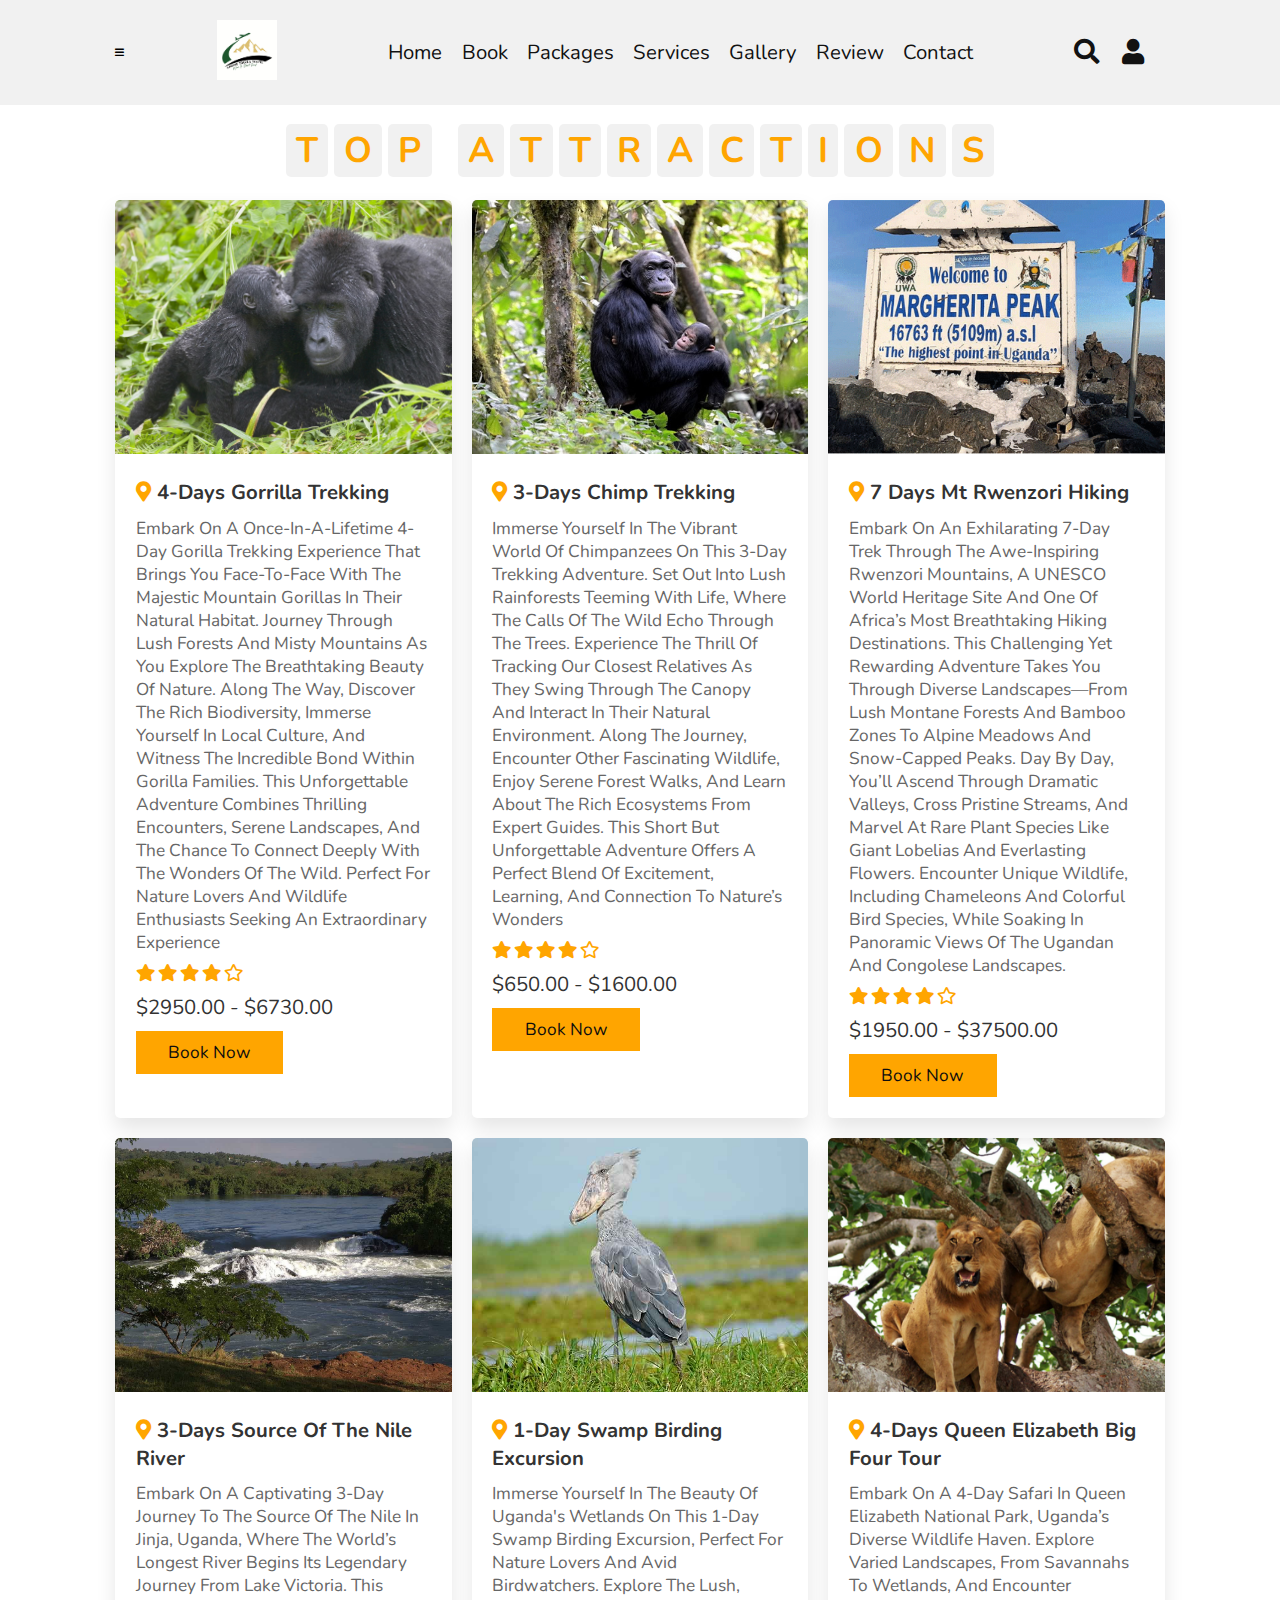
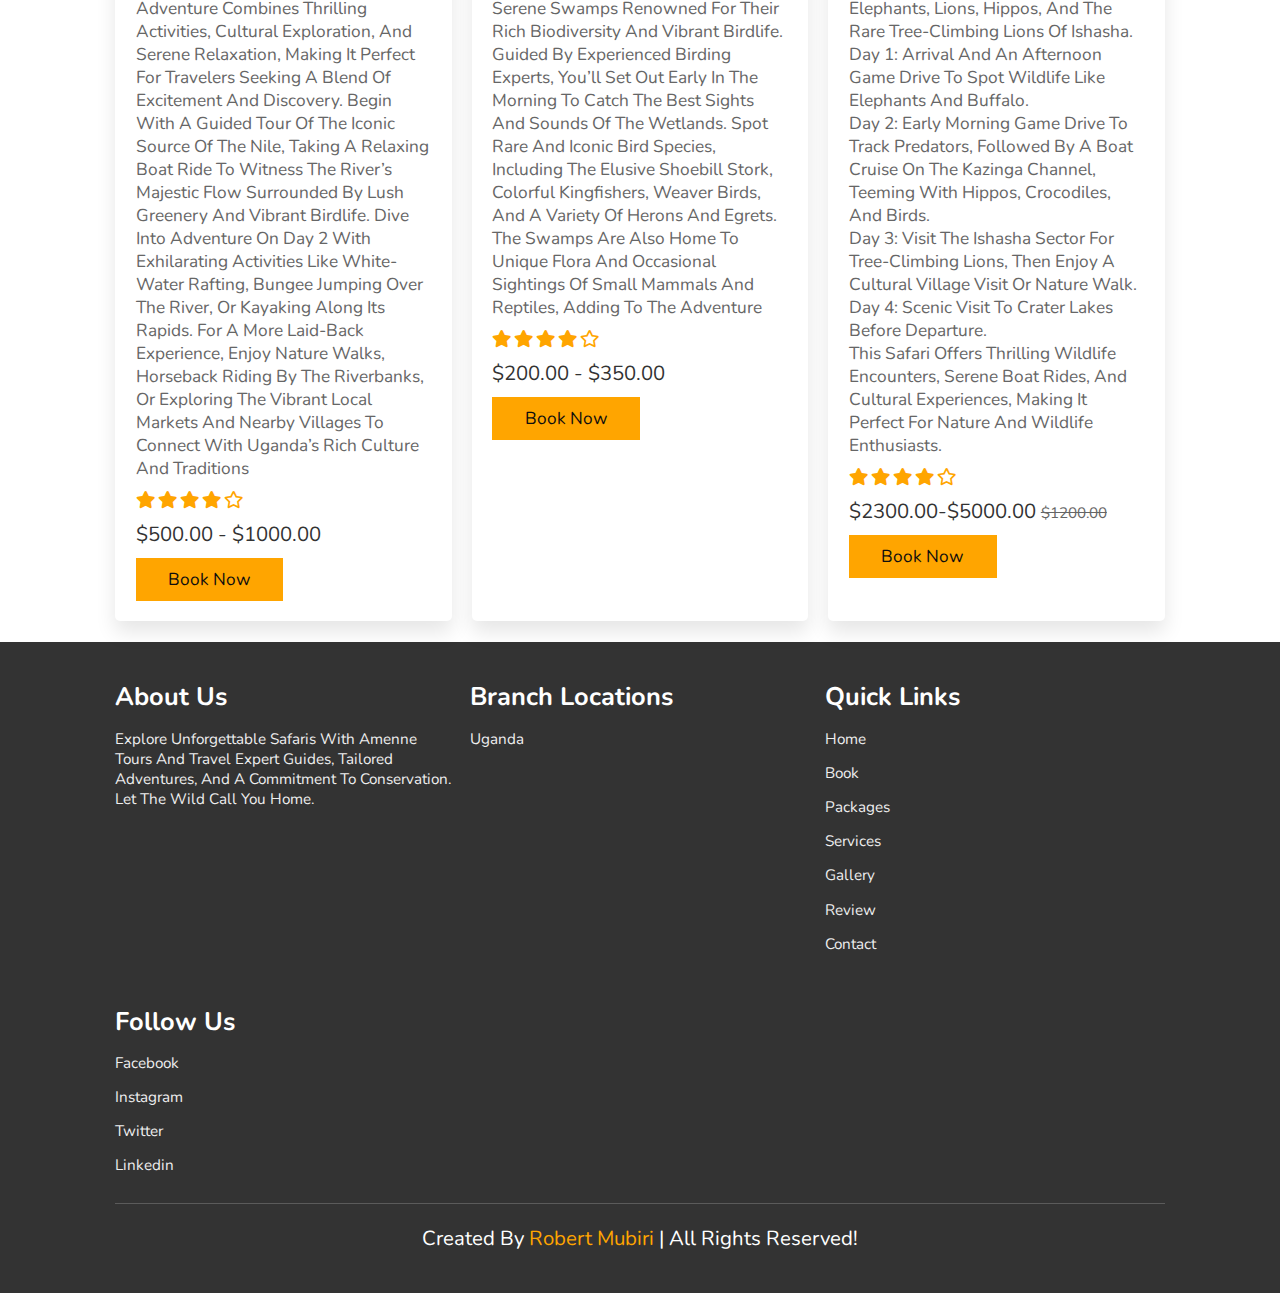
<file: attraction.html>
<!DOCTYPE html>
<html lang="en">
<head>
    <meta charset="UTF-8">
    <meta name="viewport" content="width=device-width, initial-scale=1.0">
    <title>Amenne Tours and travel</title>

    <link rel="stylesheet" href="https://unpkg.com/swiper/swiper-bundle.min.css" />

    <!-- font awesome cdn link hello -->
    <link rel="stylesheet" href="https://cdnjs.cloudflare.com/ajax/libs/font-awesome/5.15.3/css/all.min.css">

    <!-- custom css file link  -->
    <link rel="stylesheet" href="style.css">

</head>
<body>
    
<!-- header section starts  -->

<header>

    <div id="menu-bar" class="fas fa-bars"></div>
    <div class="logo">
        <a href="#" class="logo"></href><img src="img/amennelog.jpg" alt="Amenne Tours and travel"></a>
    </div>

    <nav class="navbar">
        <a href="http://127.0.0.1:5500/index.html">home</a>
        <a href="http://127.0.0.1:5500/inquiry.html">book</a>
        <a href="http://127.0.0.1:5500/attraction.html">packages</a>
        <a href="http://127.0.0.1:5500/index.html#services">services</a>
        <a href="http://127.0.0.1:5500/gallery.html">gallery</a>
        <a href="http://127.0.0.1:5500/index.html#review">review</a>
        <a href="http://127.0.0.1:5500/contact.html">contact</a>
    </nav>

    <div class="icons">
        <i class="fas fa-search" id="search-btn"></i>
        <i class="fas fa-user" id="login-btn"></i>
    </div>

    <form action="" class="search-bar-container">
        <input type="search" id="search-bar" placeholder="search here...">
        <label for="search-bar" class="fas fa-search"></label>
    </form>

</header>

    <div class="spacer"></div>
    <section class="packages" id="packages">

        <h1 class="heading">
            <span>T</span>
            <span>o</span>
            <span>p</span>
            <span class = "space"></span>
            <span>A</span>
            <span>t</span>
            <span>t</span>
            <span>r</span>
            <span>a</span>
            <span>c</span>
            <span>t</span>
            <span>i</span>
            <span>o</span>
            <span>n</span>
            <span>s</span>
        </h1>
    
        <div class="box-container">
    
            <div class="box">
                <img src="img/gorilla-trekking-uganda-adult-infant.avif" alt="">
                <div class="content">
                    <h3> <i class="fas fa-map-marker-alt"></i> 4-days Gorrilla  Trekking </h3>
                    <p>Embark on a once-in-a-lifetime 4-day gorilla trekking experience that brings you face-to-face with the majestic mountain gorillas in their natural habitat. Journey through lush forests and misty mountains as you explore the breathtaking beauty of nature. Along the way, discover the rich biodiversity, immerse yourself in local culture, and witness the incredible bond within gorilla families. This unforgettable adventure combines thrilling encounters, serene landscapes, and the chance to connect deeply with the wonders of the wild. Perfect for nature lovers and wildlife enthusiasts seeking an extraordinary experience</p>
                    <div class="stars">
                        <i input type ="submit" class="fas fa-star"></i>
                        <i input type = "submit" class="fas fa-star"></i>
                        <i input type = "submit" class="fas fa-star"></i>
                        <i input type = "submit" class="fas fa-star"></i>
                        <i input type = "submit" class="far fa-star"></i>
                    </div>
                    <div class="price"> $2950.00 - $6730.00 <span></span> </div>
                    <a href="http://127.0.0.1:5500/gorilla.html" class="btn">book now</a>
                </div>
            </div>
    
            <div class="box">
                <img src="img/chimpazee-trekking.jpg" alt="">
                <div class="content">
                    <h3> <i class="fas fa-map-marker-alt"></i> 3-days chimp Trekking </h3>
                    <p>Immerse yourself in the vibrant world of chimpanzees on this 3-day trekking adventure. Set out into lush rainforests teeming with life, where the calls of the wild echo through the trees. Experience the thrill of tracking our closest relatives as they swing through the canopy and interact in their natural environment. Along the journey, encounter other fascinating wildlife, enjoy serene forest walks, and learn about the rich ecosystems from expert guides. This short but unforgettable adventure offers a perfect blend of excitement, learning, and connection to nature’s wonders</p>
                    <div class="stars">
                        <i class="fas fa-star"></i>
                        <i class="fas fa-star"></i>
                        <i class="fas fa-star"></i>
                        <i class="fas fa-star"></i>
                        <i class="far fa-star"></i>
                    </div>
                    <div class="price"> $650.00 - $1600.00 <span></span> </div>
                    <a href="#" class="btn">book now</a>
                </div>
            </div>
    
            <div class="box">
                <img src="img/rwenzori-mountains-climbing-1200x675.gif" alt="">
                <div class="content">
                    <h3> <i class="fas fa-map-marker-alt"></i> 7 days Mt Rwenzori Hiking</h3>
                    <p>Embark on an exhilarating 7-day trek through the awe-inspiring Rwenzori Mountains, a UNESCO World Heritage Site and one of Africa’s most breathtaking hiking destinations. This challenging yet rewarding adventure takes you through diverse landscapes—from lush montane forests and bamboo zones to alpine meadows and snow-capped peaks.

                        Day by day, you’ll ascend through dramatic valleys, cross pristine streams, and marvel at rare plant species like giant lobelias and everlasting flowers. Encounter unique wildlife, including chameleons and colorful bird species, while soaking in panoramic views of the Ugandan and Congolese landscapes.</p>
                    <div class="stars">
                        <i class="fas fa-star"></i>
                        <i class="fas fa-star"></i>
                        <i class="fas fa-star"></i>
                        <i class="fas fa-star"></i>
                        <i class="far fa-star"></i>
                    </div>
                    <div class="price"> $1950.00  - $37500.00<span></span> </div>
                    <a href="#" class="btn">book now</a>
                </div>
            </div>
    
            <div class="box">
                <img src="img/Source-of-the-nile.jpg" alt="">
                <div class="content">
                    <h3> <i class="fas fa-map-marker-alt"></i> 3-days Source of The Nile River </h3>
                    <p>Embark on a captivating 3-day journey to the Source of the Nile in Jinja, Uganda, where the world’s longest river begins its legendary journey from Lake Victoria. This adventure combines thrilling activities, cultural exploration, and serene relaxation, making it perfect for travelers seeking a blend of excitement and discovery.

                        Begin with a guided tour of the iconic Source of the Nile, taking a relaxing boat ride to witness the river’s majestic flow surrounded by lush greenery and vibrant birdlife. Dive into adventure on Day 2 with exhilarating activities like white-water rafting, bungee jumping over the river, or kayaking along its rapids. For a more laid-back experience, enjoy nature walks, horseback riding by the riverbanks, or exploring the vibrant local markets and nearby villages to connect with Uganda’s rich culture and traditions</p>
                    <div class="stars">
                        <i class="fas fa-star"></i>
                        <i class="fas fa-star"></i>
                        <i class="fas fa-star"></i>
                        <i class="fas fa-star"></i>
                        <i class="far fa-star"></i>
                    </div>
                    <div class="price"> $500.00 - $1000.00 <span></span> </div>
                    <a href="#" class="btn">book now</a>
                </div>
            </div>
    
            <div class="box">
                <img src="img/shoebill-birding-mabamba.jpg" alt="">
                <div class="content">
                    <h3> <i class="fas fa-map-marker-alt"></i> 1-day Swamp Birding Excursion </h3>
                    <p>Immerse yourself in the beauty of Uganda's wetlands on this 1-day swamp birding excursion, perfect for nature lovers and avid birdwatchers. Explore the lush, serene swamps renowned for their rich biodiversity and vibrant birdlife.

                        Guided by experienced birding experts, you’ll set out early in the morning to catch the best sights and sounds of the wetlands. Spot rare and iconic bird species, including the elusive Shoebill Stork, colorful kingfishers, weaver birds, and a variety of herons and egrets. The swamps are also home to unique flora and occasional sightings of small mammals and reptiles, adding to the adventure</p>
                    <div class="stars">
                        <i class="fas fa-star"></i>
                        <i class="fas fa-star"></i>
                        <i class="fas fa-star"></i>
                        <i class="fas fa-star"></i>
                        <i class="far fa-star"></i>
                    </div>
                    <div class="price"> $200.00 - $350.00 <span></span> </div>
                    <a href="#" class="btn">book now</a>
                </div>
            </div>
    
            <div class="box">
                <img src="img/Tree-Climbing-Lions.jpg" alt="">
                <div class="content">
                    <h3> <i class="fas fa-map-marker-alt"></i> 4-days Queen Elizabeth Big four Tour </h3>
                    <p>Embark on a 4-day safari in Queen Elizabeth National Park, Uganda’s diverse wildlife haven. Explore varied landscapes, from savannahs to wetlands, and encounter elephants, lions, hippos, and the rare tree-climbing lions of Ishasha.

                        Day 1: Arrival and an afternoon game drive to spot wildlife like elephants and buffalo.<br>
                        Day 2: Early morning game drive to track predators, followed by a boat cruise on the Kazinga Channel, teeming with hippos, crocodiles, and birds.<br>
                        Day 3: Visit the Ishasha sector for tree-climbing lions, then enjoy a cultural village visit or nature walk.<br>
                        Day 4: Scenic visit to Crater Lakes before departure.<br>
                        This safari offers thrilling wildlife encounters, serene boat rides, and cultural experiences, making it perfect for nature and wildlife enthusiasts.</p>
                    <div class="stars">
                        <i class="fas fa-star"></i>
                        <i class="fas fa-star"></i>
                        <i class="fas fa-star"></i>
                        <i class="fas fa-star"></i>
                        <i class="far fa-star"></i>
                    </div>
                    <div class="price"> $2300.00-$5000.00 <span>$1200.00</span> </div>
                    <a href="#" class="btn">book now</a>
                </div>
            </div>
    
        </div>
    
    </section>
    <section class="footer">

        <div class="box-container">
    
            <div class="box">
                <h3>about us</h3>
                <p>Explore unforgettable safaris with Amenne Tours and Travel expert guides, tailored adventures, and a commitment to conservation. Let the wild call you home.</p>
            </div>
            <div class="box">
                <h3>branch locations</h3>
                <a href="#">Uganda</a>
            </div>
            <div class="box">
                <h3>quick links</h3>
                <a href="http://127.0.0.1:5500/index.html">home</a>
                <a href="http://127.0.0.1:5500/inquiry.html">book</a>
                <a href="http://127.0.0.1:5500/attraction.html">packages</a>
                <a href="http://127.0.0.1:5500/index.html#services">services</a>
                <a href="http://127.0.0.1:5500/gallery.html">gallery</a>
                <a href="http://127.0.0.1:5500/index.html#review">review</a>
                <a href="http://127.0.0.1:5500/contact.html">contact</a>
            </div>
            <div class="box">
                <h3>follow us</h3>
                <a href="https://www.facebook.com/profile.php?id=61569644859970">facebook</a>
                <a href="https://www.instagram.com/amennetours/">instagram</a>
                <a href="https://x.com/home?lang=en">twitter</a>
                <a href="https://www.linkedin.com/feed/">linkedin</a>
            </div>
    
        </div>
    
        <h1 class="credit"> created by <span> robert mubiri </span> | all rights reserved! </h1>
    
    </section>
    
    
    
    
    
    
    
    
    
    
    
    
    
    
    
    
    <script src="https://unpkg.com/swiper/swiper-bundle.min.js"></script>
    
    <!-- custom js file link  -->
    <script src="script.js"></script>
</body>
</html>
</file>
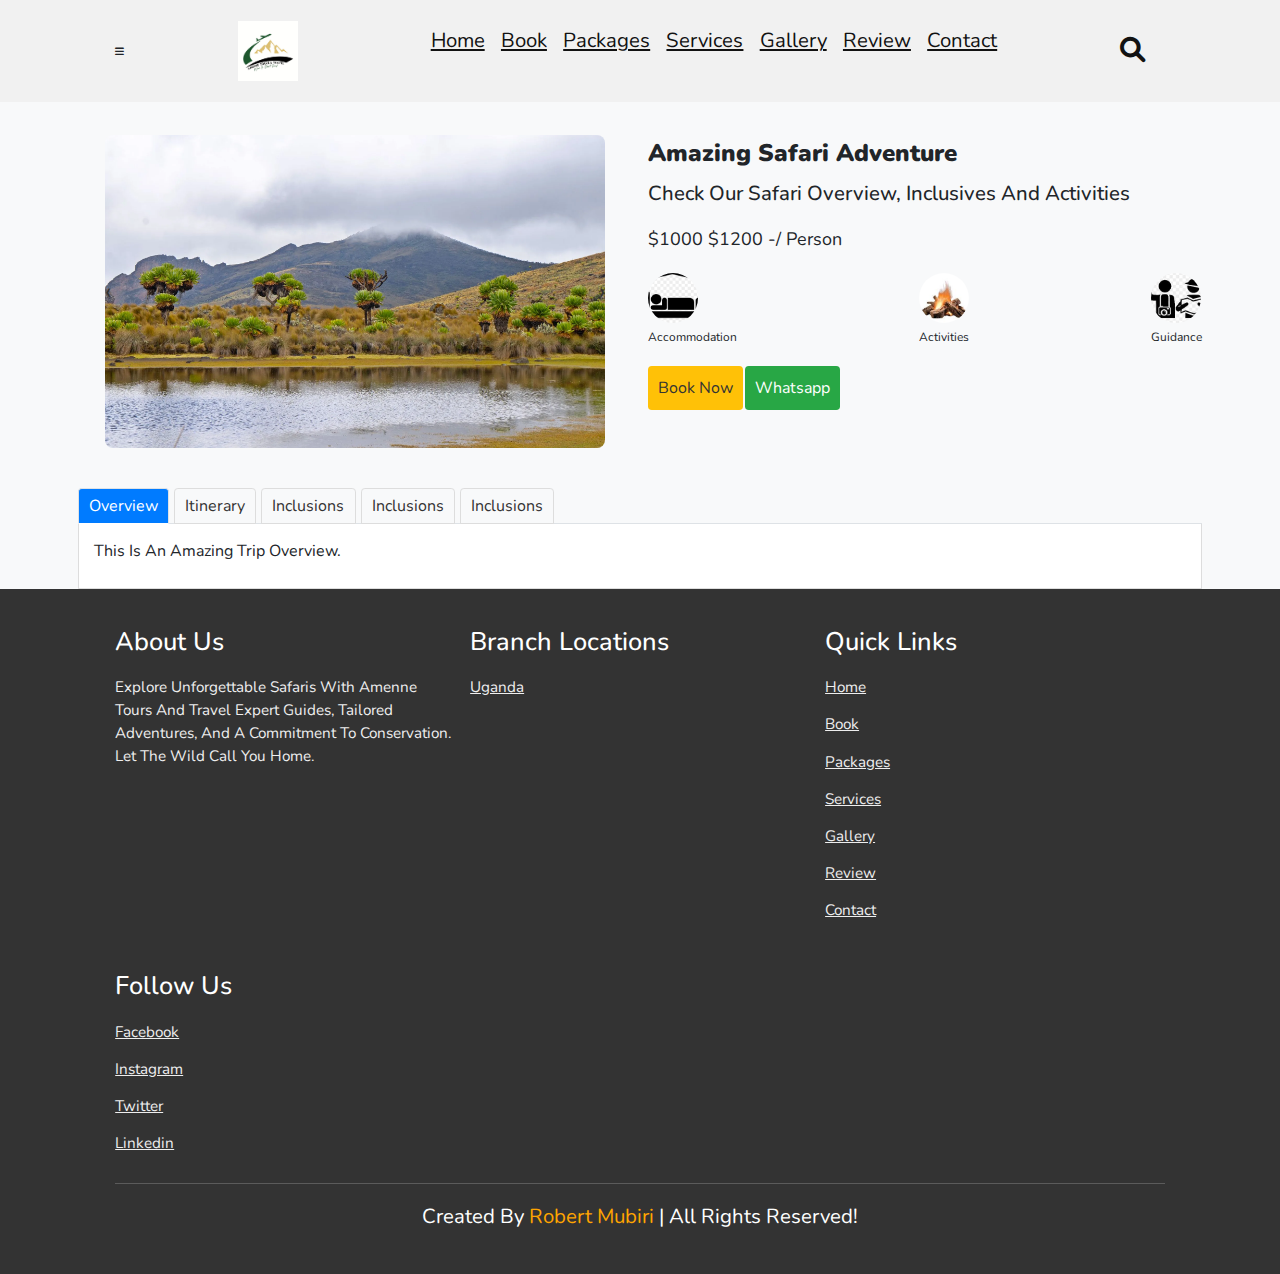
<file: chip_trekking.html>
<!DOCTYPE html>
<html lang="en">
<head>
    <meta charset="UTF-8">
    <meta name="viewport" content="width=device-width, initial-scale=1.0">
    <title>Trip Details</title>
    <link rel="stylesheet" href="https://cdnjs.cloudflare.com/ajax/libs/bootstrap/5.3.0/css/bootstrap.min.css">
    <link rel="stylesheet" href="https://cdnjs.cloudflare.com/ajax/libs/font-awesome/6.0.0/css/all.min.css">
    <link rel="stylesheet" href="places.css">

    <style>
        .carousel { position: relative; }
        .carousel-dots { display: flex; justify-content: center; }
        .details-images1, .details-images2, .details-images3, .details-images4 { display: inline-block; margin: 5px; text-align: center; }
        .images-position { height: 50px; width: 50px; object-fit: cover; }
        .product-dtl { font-family: Arial, sans-serif; }
        .rate { display: flex; gap: 5px; }
        /*.line-through { text-decoration: line-through; color: gray; } */
        .colour1 { color: #ff4500; }
        .booknowbutton { display: inline-block; margin: 10px 0; }
    </style>
</head>
<body>
    <header>
        <div id="menu-bar" class="fas fa-bars"></div>
        <div class="logo">
            <a href="#" class="logo"></href><img src="img/amennelog.jpg" alt="Amenne Tours and travel"></a>
        </div>
    
        <nav class="navbar">
            <a href="http://127.0.0.1:5500/index.html">home</a>
            <a href="http://127.0.0.1:5500/inquiry.html">book</a>
            <a href="http://127.0.0.1:5500/attraction.html">packages</a>
            <a href="http://127.0.0.1:5500/index.html#services">services</a>
            <a href="http://127.0.0.1:5500/gallery.html">gallery</a>
            <a href="http://127.0.0.1:5500/index.html#review">review</a>
            <a href="#http://127.0.0.1:5500/contact.html">contact</a>
        </nav>
    
        <div class="icons">
            <i class="fas fa-search" id="search-btn"></i>
            <!--<i class="fas fa-user" id="login-btn"></i>-->
        </div>
    
        <form action="" class="search-bar-container">
            <input type="search" id="search-bar" placeholder="search here...">
            <label for="search-bar" class="fas fa-search"></label>
        </form>
    
    </header>
        <div class="spacer"></div>

    <br>
    <div class="pd-wrap">
        <div class="container">
            <div class="row center123">
                <div class="col-md-6">
                    <div>
                        <div class="carousel caro1">
                            <ul class="slides">
                                <li class="slide-container">
                                    <div class="slide-image">
                                        <img src="img/mt elgon.webp" alt="Image 1">
                                    </div>
                                    <div class="carousel-controls">
                                        <label for="img-5" class="prev-slide"><span>&lsaquo;</span></label>
                                        <label for="img-2" class="next-slide"><span>&rsaquo;</span></label>
                                    </div>
                                </li>
                            </ul>
                        </div>
                    </div>
                </div>
                <div class="col-md-6">
                    <div class="product-dtl">
                        <div class="product-info">
                            <div class="product-name"><b>Amazing Safari Adventure</b></div>
                            <div class="reviews-counter">
                                <span><h2>check our safari overview, inclusives and activities</h2></span>
                            </div>
                            <div class="product-price-discount">
                                <span>$1000</span> <span class="">$1200</span> -/ Person
                            </div>
                        </div>
                        <div class="details-images">
                            <div><img class="images-position" src="img/accomodation.png" alt="Accomodation"><p>Accommodation</p></div>
                            <div><img class="images-position" src="img/campfire.jpeg" alt="Activities"><p>Activities</p></div>
                            <div><img class="images-position" src="img/guide1.jpeg" alt="Guide"><p>Guidance</p></div>
                        </div>
                        <form action="/booknow" method="post" class="booknowbutton">
                            <a href="http://127.0.0.1:5500/inquiry.html>"
                            <button type="submit" class="btn btn-warning">Book Now</button>
                            </a>
                        </form>
                        <a href="https://wa.me/256759465230" class="booknowbutton">
                            <button type="button" class="btn btn-success">Whatsapp</button>
                        </a>
                    </div>
                </div>
            </div>
            <div class="product-info-tabs">
                <ul class="nav nav-tabs">
                    <li class="nav-item"><a class="nav-link active" data-bs-toggle="tab" href="#overview">Overview</a></li>
                    <li class="nav-item"><a class="nav-link" data-bs-toggle="tab" href="#itinerary">Itinerary</a></li>
                    <li class="nav-item"><a class="nav-link" data-bs-toggle="tab" href="#inclusions">Inclusions</a></li>
                    <li class="nav-item"><a class="nav-link" data-bs-toggle="tab" href="#inclusions">Inclusions</a></li>
                    <li class="nav-item"><a class="nav-link" data-bs-toggle="tab" href="#inclusions">Inclusions</a></li>
                </ul>
                <div class="tab-content">
                    <div id="overview" class="tab-pane fade show active"><p>This is an amazing trip overview.</p></div>
                    <div id="itinerary" class="tab-pane fade"><p>Itinerary goes here.</p>
                        <br>
                        <p>loremnvfjdfjjf</p>
                        <br>
                        <p>loremnvfjdfjjf</p>
                        <br>
                        <p>loremnvfjdfjjf</p>
                    </div>
                    <div id="inclusions" class="tab-pane fade"><p>Inclusions go here.</p></div>
                    <div id="inclusions" class="tab-pane fade"><p>Inclusions go here.</p></div>
                    <div id="inclusions" class="tab-pane fade"><p>Inclusions go here.</p></div>
                </div>
            </div>
        </div>
    </div>
    <footer>
        <section class="footer">

            <div class="box-container">
        
                <div class="box">
                    <h3>about us</h3>
                    <p>Explore unforgettable safaris with Amenne Tours and Travel expert guides, tailored adventures, and a commitment to conservation. Let the wild call you home.</p>
                </div>
                <div class="box">
                    <h3>branch locations</h3>
                    <a href="#">Uganda</a>
                   
                </div>
                <div class="box">
                    <h3>quick links</h3>
                    <a href="http://127.0.0.1:5500/index.html">home</a>
                    <a href="http://127.0.0.1:5500/inquiry.html">book</a>
                    <a href="http://127.0.0.1:5500/attraction.html">packages</a>
                    <a href="http://127.0.0.1:5500/index.html#services">services</a>
                    <a href="http://127.0.0.1:5500/gallery.html">gallery</a>
                    <a href="http://127.0.0.1:5500/index.html#review">review</a>
                    <a href="http://127.0.0.1:5500/contact.html">contact</a>
                </div>
                <div class="box">
                    <h3>follow us</h3>
                    <a href="https://www.facebook.com/profile.php?id=61569644859970">facebook</a>
                    <a href="https://www.instagram.com/amennetours/">instagram</a>
                    <a href="https://x.com/home?lang=en">twitter</a>
                    <a href="https://www.linkedin.com/feed/">linkedin</a>
                </div>
        
            </div>
        
            <h1 class="credit"> created by <span> robert mubiri </span> | all rights reserved! </h1>
        
        </section><!-- Add footer content here -->
    </footer>

    <script src="https://cdnjs.cloudflare.com/ajax/libs/bootstrap/5.3.0/js/bootstrap.bundle.min.js"></script>
</body>
</html>
</file>
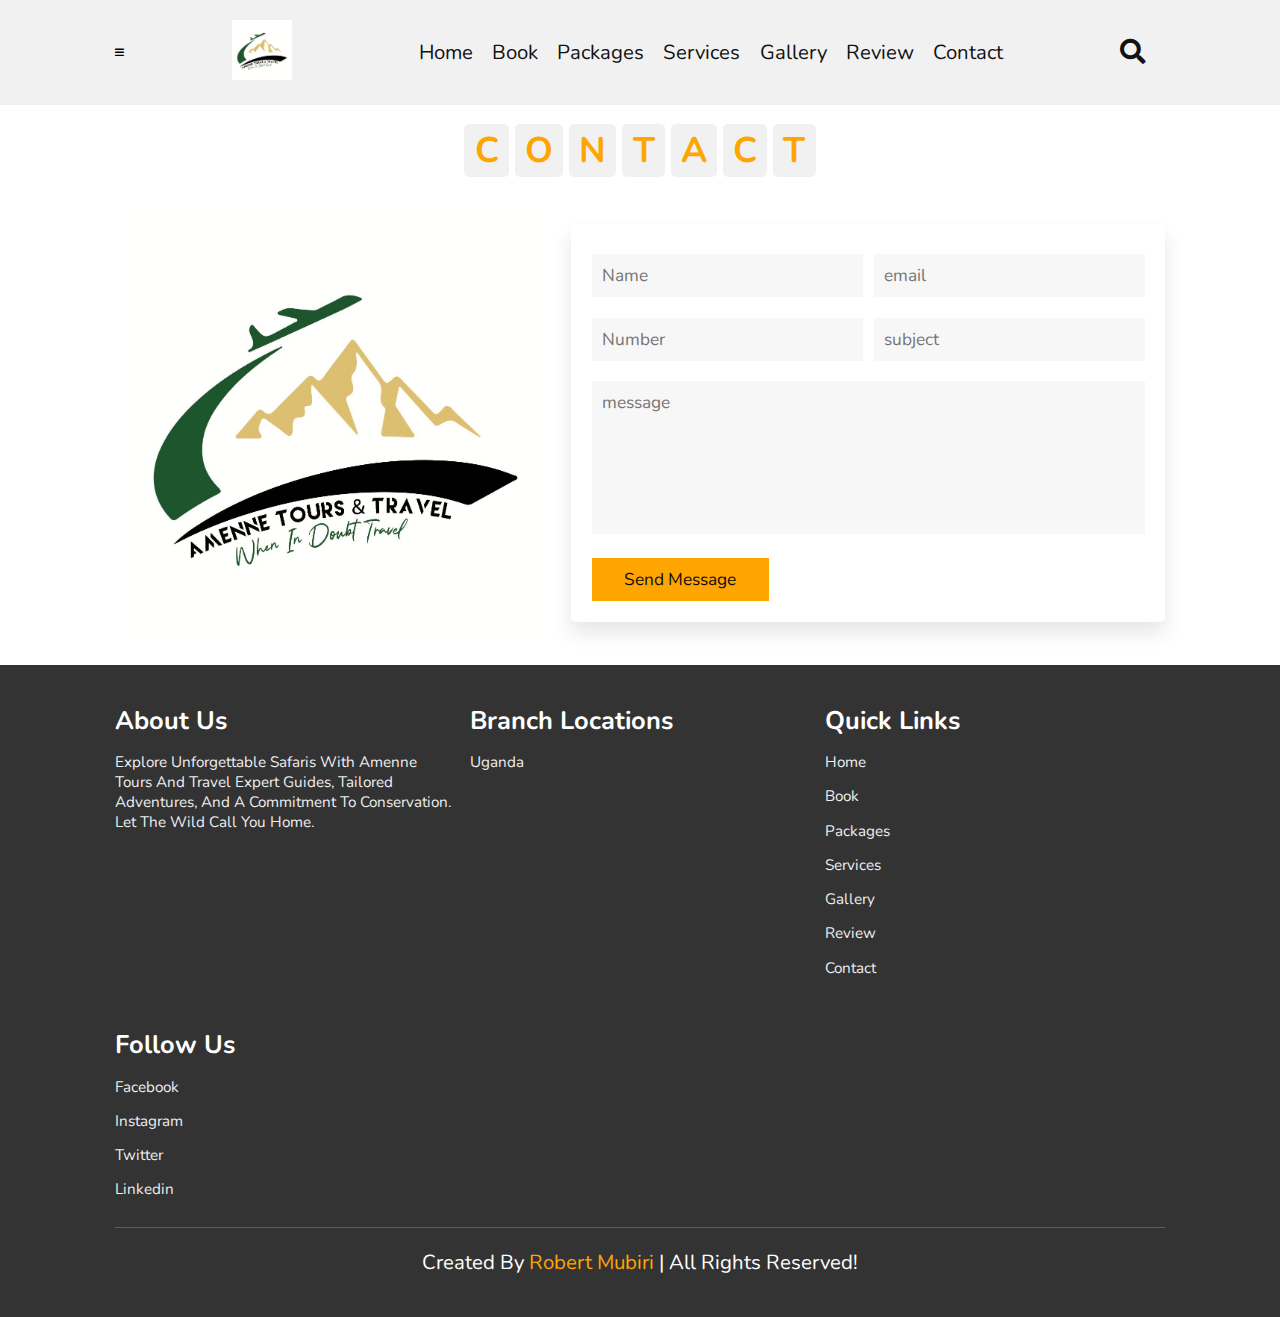
<file: contact.html>
<!DOCTYPE html>
<html lang="en">
<head>
    <meta charset="UTF-8">
    <meta name="viewport" content="width=device-width, initial-scale=1.0">
    <title>Amenne Tours and travel</title>

    <link rel="stylesheet" href="https://unpkg.com/swiper/swiper-bundle.min.css" />

    <!-- font awesome cdn link hello -->
    <link rel="stylesheet" href="https://cdnjs.cloudflare.com/ajax/libs/font-awesome/5.15.3/css/all.min.css">

    <!-- custom css file link  -->
    <link rel="stylesheet" href="style.css">

</head>
<body>
    
<!-- header section starts  -->

<header>

    <div id="menu-bar" class="fas fa-bars"></div>
    <div class="logo">
        <a href="#" class="logo"></href><img src="img/amennelog.jpg" alt="Amenne Tours and travel"></a>
    </div>

    <nav class="navbar">
        <a href="http://127.0.0.1:5500/index.html">home</a>
        <a href="http://127.0.0.1:5500/inquiry.html">book</a>
        <a href="http://127.0.0.1:5500/attraction.html">packages</a>
        <a href="http://127.0.0.1:5500/index.html#services">services</a>
        <a href="http://127.0.0.1:5500/gallery.html">gallery</a>
        <a href="http://127.0.0.1:5500/index.html#review">review</a>
        <a href="#http://127.0.0.1:5500/contact.html">contact</a>
    </nav>

    <div class="icons">
        <i class="fas fa-search" id="search-btn"></i>
        <!--<i class="fas fa-user" id="login-btn"></i>-->
    </div>

    <form action="" class="search-bar-container">
        <input type="search" id="search-bar" placeholder="search here...">
        <label for="search-bar" class="fas fa-search"></label>
    </form>

</header>
<div class="spacer"></div>
<section class="contact" id="contact">
    
    <h1 class="heading">
        <span>c</span>
        <span>o</span>
        <span>n</span>
        <span>t</span>
        <span>a</span>
        <span>c</span>
        <span>t</span>
    </h1>

    <div class="row">

        <div class="image">
            <img src="img/amennelog.jpg" alt="">
        </div>

        <form action="">
            <div class="inputBox">
                <input type="hidden" name="access_key" value="YOUR_ACCESS_KEY_HERE">
                <input type="text" placeholder="Name">
                <input type="email" placeholder="email">
            </div>
            <div class="inputBox">
                <input type="number" placeholder="Number">
                <input type="text" placeholder="subject">
            </div>
            <textarea placeholder="message" name="" id="" cols="30" rows="10"></textarea>
            <input type="submit" class="btn" value="send message">
        </form>

    </div>
    
</section> 

<!-- contact section ends -->

<!-- brand section  -->


<!-- footer section  -->

<section class="footer">

    <div class="box-container">

        <div class="box">
            <h3>about us</h3>
            <p>Explore unforgettable safaris with Amenne Tours and Travel expert guides, tailored adventures, and a commitment to conservation. Let the wild call you home.</p>
        </div>
        <div class="box">
            <h3>branch locations</h3>
            <a href="#">Uganda</a>
           
        </div>
        <div class="box">
            <h3>quick links</h3>
            <a href="http://127.0.0.1:5500/index.html">home</a>
            <a href="http://127.0.0.1:5500/inquiry.html">book</a>
            <a href="http://127.0.0.1:5500/attraction.html">packages</a>
            <a href="http://127.0.0.1:5500/index.html#services">services</a>
            <a href="http://127.0.0.1:5500/gallery.html">gallery</a>
            <a href="http://127.0.0.1:5500/index.html#review">review</a>
            <a href="http://127.0.0.1:5500/contact.html">contact</a>
        </div>
        <div class="box">
            <h3>follow us</h3>
            <a href="https://www.facebook.com/profile.php?id=61569644859970">facebook</a>
            <a href="https://www.instagram.com/amennetours/">instagram</a>
            <a href="https://x.com/home?lang=en">twitter</a>
            <a href="https://www.linkedin.com/feed/">linkedin</a>
        </div>

    </div>

    <h1 class="credit"> created by <span> robert mubiri </span> | all rights reserved! </h1>

</section>
















<script src="https://unpkg.com/swiper/swiper-bundle.min.js"></script>

<!-- custom js file link  -->
<script src="script.js"></script>

</body>
</html>
</file>
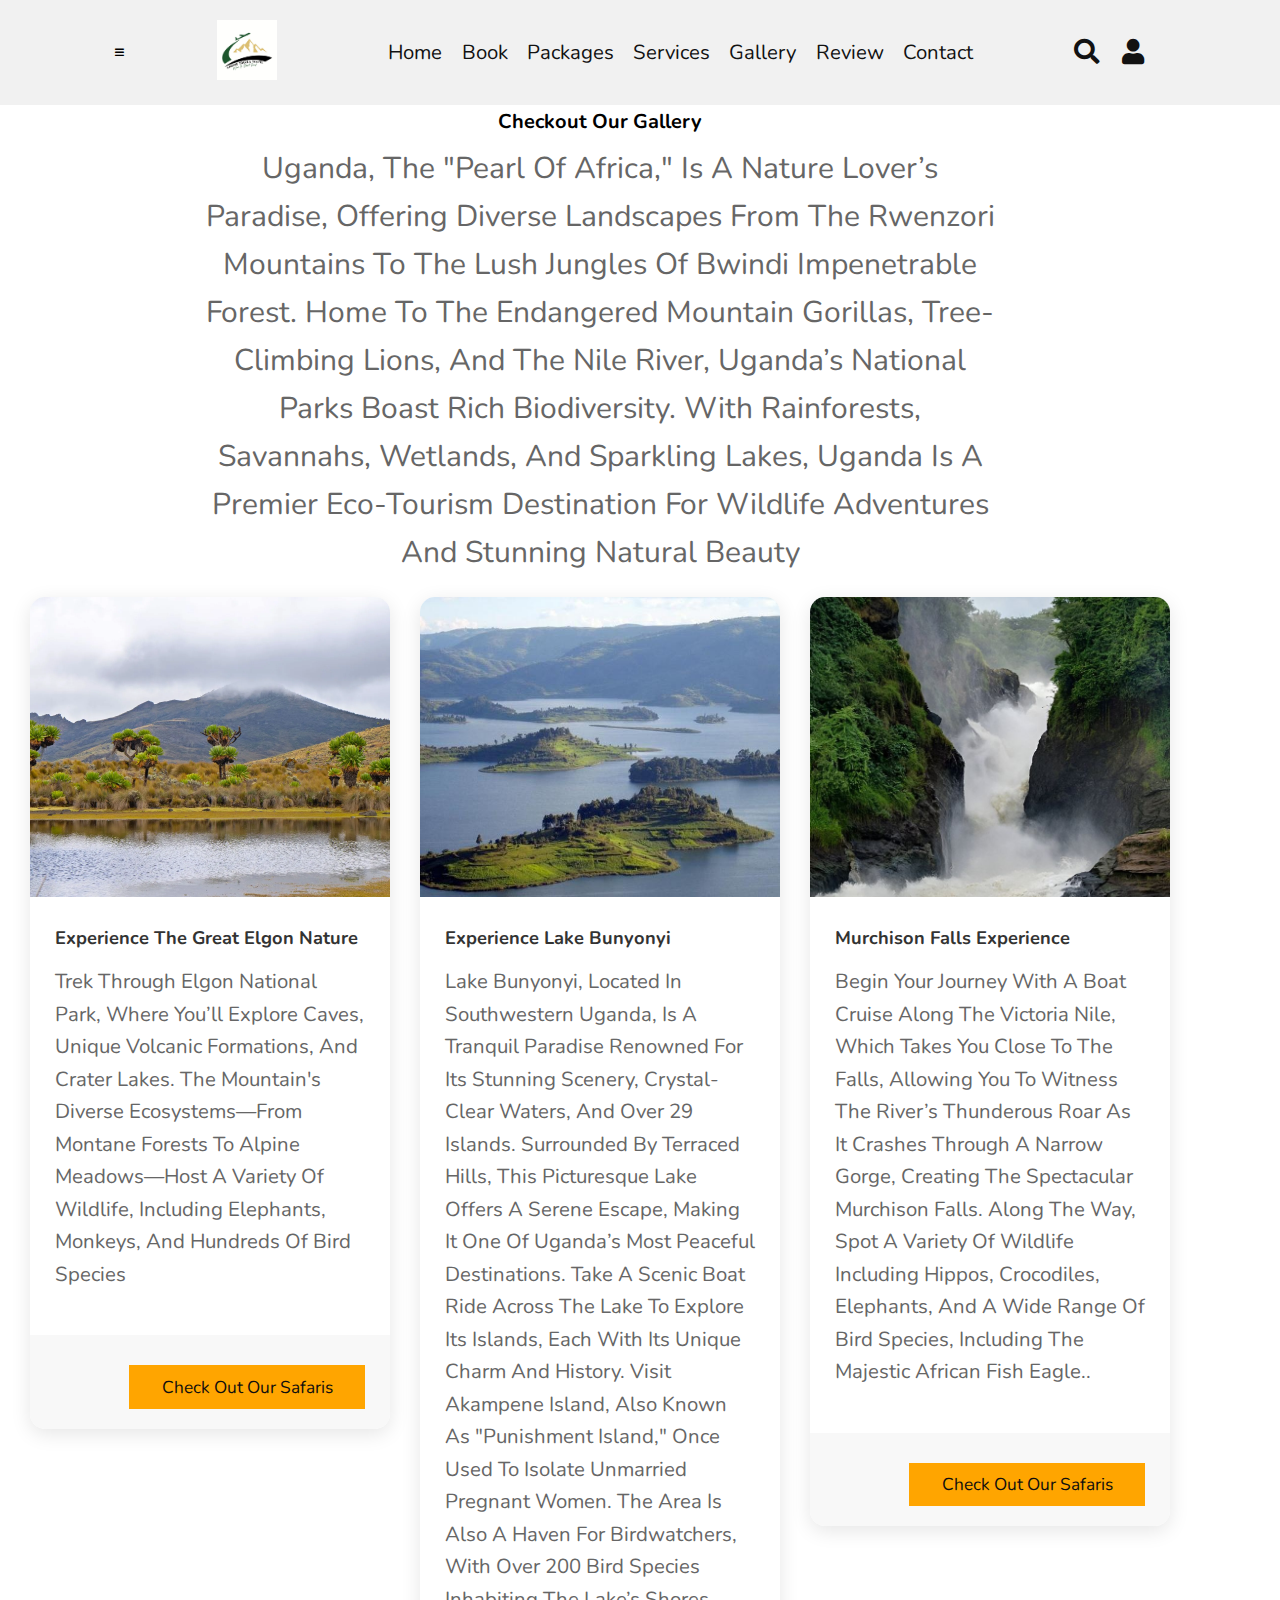
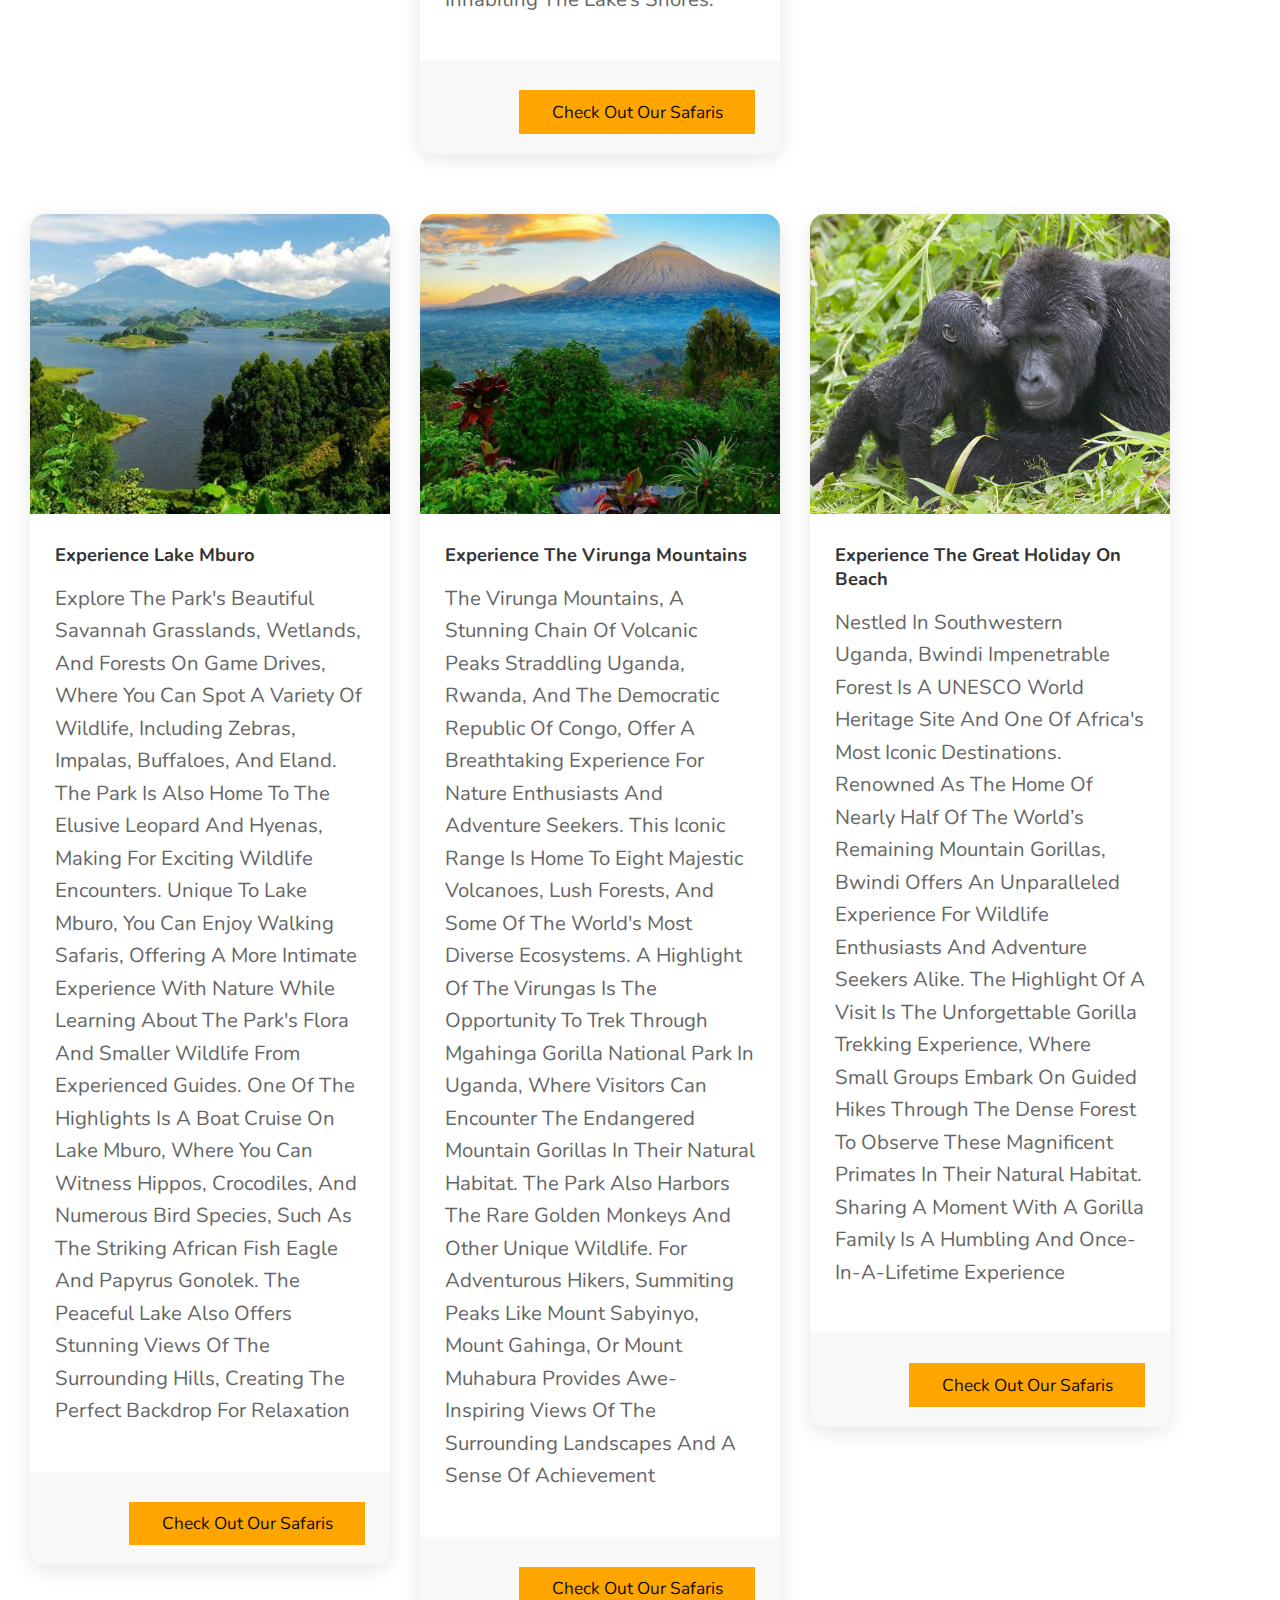
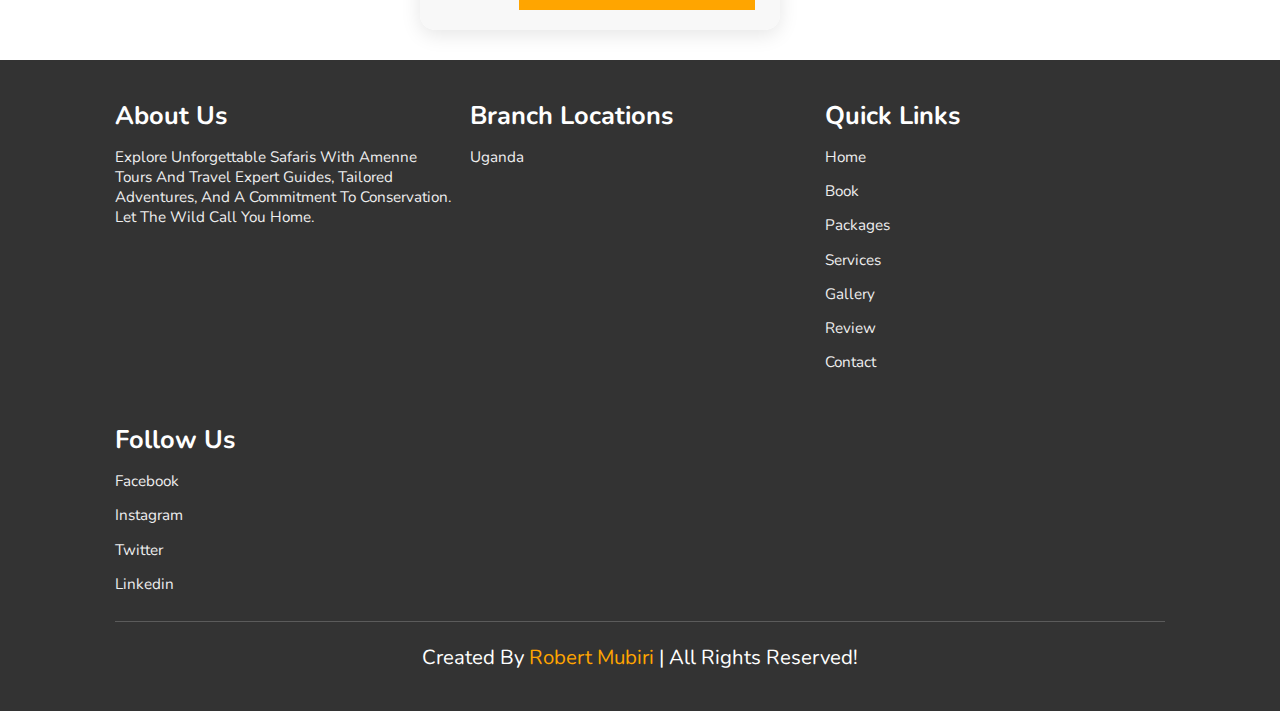
<file: gallery.html>
<!DOCTYPE html>
<html lang="en">
<head>
    <meta charset="UTF-8">
    <meta name="viewport" content="width=device-width, initial-scale=1.0">
    <title>Amenne Tours and travel</title>

    <link rel="stylesheet" href="https://unpkg.com/swiper/swiper-bundle.min.css" />

    <!-- font awesome cdn link hello -->
    <link rel="stylesheet" href="https://cdnjs.cloudflare.com/ajax/libs/font-awesome/5.15.3/css/all.min.css">

    <!-- custom css file link  -->
    <link rel="stylesheet" href="gallery.css">

</head>
<body>
    <header>

        <div id="menu-bar" class="fas fa-bars"></div>
        <div class="logo">
            <a href="#" class="logo"></href><img src="img/amennelog.jpg" alt="Amenne Tours and travel"></a>
        </div>
    
        <nav class="navbar">
            <a href="http://127.0.0.1:5500/index.html">home</a>
            <a href="http://127.0.0.1:5500/inquiry.html">book</a>
            <a href="http://127.0.0.1:5500/attraction.html">packages</a>
            <a href="http://127.0.0.1:5500/index.html#services">services</a>
            <a href="http://127.0.0.1:5500/gallery.html">gallery</a>
            <a href="http://127.0.0.1:5500/index.html#review">review</a>
            <a href="http://127.0.0.1:5500/contact.html">contact</a>
        </nav>
    
        <div class="icons">
            <i class="fas fa-search" id="search-btn"></i>
            <i class="fas fa-user" id="login-btn"></i>
        </div>
    
        <form action="" class="search-bar-container">
            <input type="search" id="search-bar" placeholder="search here...">
            <label for="search-bar" class="fas fa-search"></label>
        </form>
    
    </header>
    <div class="spacer"></div>
    <section class="container" id="container">
        <div class="container">

        <p class="section-subtitle">Popular Packeges</p>

        <h2 class="h2 section-title">Checkout Our gallery</h2>

        <p class="section-text">
            Uganda, the "Pearl of Africa," is a nature lover’s paradise, offering diverse landscapes from the Rwenzori Mountains to the lush jungles of Bwindi Impenetrable Forest. Home to the endangered mountain gorillas, tree-climbing lions, and the Nile River, Uganda’s national parks boast rich biodiversity. With rainforests, savannahs, wetlands, and sparkling lakes, Uganda is a premier eco-tourism destination for wildlife adventures and stunning natural beauty
        </p>

        <ul class="package-list">

            <li>
            <div class="package-card">

                <figure class="card-banner">
                <img src="img/mt elgon.webp" alt="Experience The Great Holiday On Beach" loading="lazy">
                </figure>

                <div class="card-content">

                <h3 class="h3 card-title">Experience The Great Elgon nature</h3>

                <p class="card-text">
                    Trek through Elgon National Park, where you’ll explore caves, unique volcanic formations, and crater lakes. The mountain's diverse ecosystems—from montane forests to alpine meadows—host a variety of wildlife, including elephants, monkeys, and hundreds of bird species
                </p>


                

                </div>

                <div class="card-price">

                <div class="wrapper">

                    

                    <div class="card-rating">
                    
                    <ion-icon name="star"></ion-icon>
                    <ion-icon name="star"></ion-icon>
                    <ion-icon name="star"></ion-icon>
                    <ion-icon name="star"></ion-icon>
                    <ion-icon name="star"></ion-icon>
                    </div>

                </div>

                <a href="http://127.0.0.1:5500/inquiry.html" class="btn">check out our safaris </a>
                <li>
                    <div class="package-card">
        
                        <figure class="card-banner">
                        <img src="img/lake bunyonyi.jpg" alt="Experience The Great Holiday On Beach" loading="lazy">
                        </figure>
        
                        <div class="card-content">
        
                        <h3 class="h3 card-title">Experience lake bunyonyi</h3>
        
                        <p class="card-text">
                            Lake Bunyonyi, located in southwestern Uganda, is a tranquil paradise renowned for its stunning scenery, crystal-clear waters, and over 29 islands. Surrounded by terraced hills, this picturesque lake offers a serene escape, making it one of Uganda’s most peaceful destinations.

                            Take a scenic boat ride across the lake to explore its islands, each with its unique charm and history. Visit Akampene Island, also known as "Punishment Island," once used to isolate unmarried pregnant women. The area is also a haven for birdwatchers, with over 200 bird species inhabiting the lake’s shores.
                        </p>
        
        
                        
        
                        </div>
        
                        <div class="card-price">
        
                        <div class="wrapper">
        
                            
        
                            <div class="card-rating">
                            
                            <ion-icon name="star"></ion-icon>
                            <ion-icon name="star"></ion-icon>
                            <ion-icon name="star"></ion-icon>
                            <ion-icon name="star"></ion-icon>
                            <ion-icon name="star"></ion-icon>
                            </div>
        
                        </div>
        
                        <a href="http://127.0.0.1:5500/inquiry.html" class="btn">check out our safaris </a>
                        <li>
                            <div class="package-card">
                
                                <figure class="card-banner">
                                <img src="img/murchision falls.jpg" alt="Experience The Great Holiday On Beach" loading="lazy">
                                </figure>
                
                                <div class="card-content">
                
                                <h3 class="h3 card-title">murchison falls experience</h3>
                
                                <p class="card-text">
                                    Begin your journey with a boat cruise along the Victoria Nile, which takes you close to the falls, allowing you to witness the river’s thunderous roar as it crashes through a narrow gorge, creating the spectacular Murchison Falls. Along the way, spot a variety of wildlife including hippos, crocodiles, elephants, and a wide range of bird species, including the majestic African fish eagle..
                                </p>
                
                
                                
                
                                </div>
                
                                <div class="card-price">
                
                                <div class="wrapper">
                
                                    
                
                                    <div class="card-rating">
                                    
                                    <ion-icon name="star"></ion-icon>
                                    <ion-icon name="star"></ion-icon>
                                    <ion-icon name="star"></ion-icon>
                                    <ion-icon name="star"></ion-icon>
                                    <ion-icon name="star"></ion-icon>
                                    </div>
                
                                </div>
                
                                <a href="http://127.0.0.1:5500/inquiry.html" class="btn">check out our safaris </a>
                                <li>
                                    <div class="package-card">
                        
                                        <figure class="card-banner">
                                        <img src="img/lake mburonp.jpg" alt="Experience The Great Holiday On Beach" loading="lazy">
                                        </figure>
                        
                                        <div class="card-content">
                        
                                        <h3 class="h3 card-title">Experience lake mburo</h3>
                        
                                        <p class="card-text">
                                            Explore the park's beautiful savannah grasslands, wetlands, and forests on game drives, where you can spot a variety of wildlife, including zebras, impalas, buffaloes, and eland. The park is also home to the elusive leopard and hyenas, making for exciting wildlife encounters. Unique to Lake Mburo, you can enjoy walking safaris, offering a more intimate experience with nature while learning about the park's flora and smaller wildlife from experienced guides.

                                            One of the highlights is a boat cruise on Lake Mburo, where you can witness hippos, crocodiles, and numerous bird species, such as the striking African fish eagle and papyrus gonolek. The peaceful lake also offers stunning views of the surrounding hills, creating the perfect backdrop for relaxation
                                        </p>
                        
                        
                                        
                        
                                        </div>
                        
                                        <div class="card-price">
                        
                                        <div class="wrapper">
                        
                                            
                        
                                            <div class="card-rating">
                                            
                                            <ion-icon name="star"></ion-icon>
                                            <ion-icon name="star"></ion-icon>
                                            <ion-icon name="star"></ion-icon>
                                            <ion-icon name="star"></ion-icon>
                                            <ion-icon name="star"></ion-icon>
                                            </div>
                        
                                        </div>
                        
                                        <a href="http://127.0.0.1:5500/inquiry.html" class="btn">check out our safaris </a>
                                        <li>
                                            <div class="package-card">
                                
                                                <figure class="card-banner">
                                                <img src="img/virunga mountains.jpg" alt="Experience The Great Holiday On Beach" loading="lazy">
                                                </figure>
                                
                                                <div class="card-content">
                                
                                                <h3 class="h3 card-title">Experience The  virunga mountains</h3>
                                
                                                <p class="card-text">
                                                    The Virunga Mountains, a stunning chain of volcanic peaks straddling Uganda, Rwanda, and the Democratic Republic of Congo, offer a breathtaking experience for nature enthusiasts and adventure seekers. This iconic range is home to eight majestic volcanoes, lush forests, and some of the world's most diverse ecosystems.

A highlight of the Virungas is the opportunity to trek through Mgahinga Gorilla National Park in Uganda, where visitors can encounter the endangered mountain gorillas in their natural habitat. The park also harbors the rare golden monkeys and other unique wildlife. For adventurous hikers, summiting peaks like Mount Sabyinyo, Mount Gahinga, or Mount Muhabura provides awe-inspiring views of the surrounding landscapes and a sense of achievement
                                                </p>
                                
                                
                                                
                                
                                                </div>
                                
                                                <div class="card-price">
                                
                                                <div class="wrapper">
                                
                                                    
                                
                                                    <div class="card-rating">
                                                    
                                                    <ion-icon name="star"></ion-icon>
                                                    <ion-icon name="star"></ion-icon>
                                                    <ion-icon name="star"></ion-icon>
                                                    <ion-icon name="star"></ion-icon>
                                                    <ion-icon name="star"></ion-icon>
                                                    </div>
                                
                                                </div>
                                
                                                <a href="http://127.0.0.1:5500/inquiry.html" class="btn">check out our safaris </a>

                                                <li>
                                                    <div class="package-card">
                                        
                                                        <figure class="card-banner">
                                                        <img src="img/gorilla-trekking-uganda-adult-infant.avif" alt="Experience The Great Holiday On Beach" loading="lazy">
                                                        </figure>
                                        
                                                        <div class="card-content">
                                        
                                                        <h3 class="h3 card-title">Experience The Great Holiday On Beach</h3>
                                        
                                                        <p class="card-text">
                                                            Nestled in southwestern Uganda, Bwindi Impenetrable Forest is a UNESCO World Heritage Site and one of Africa's most iconic destinations. Renowned as the home of nearly half of the world’s remaining mountain gorillas, Bwindi offers an unparalleled experience for wildlife enthusiasts and adventure seekers alike.

The highlight of a visit is the unforgettable gorilla trekking experience, where small groups embark on guided hikes through the dense forest to observe these magnificent primates in their natural habitat. Sharing a moment with a gorilla family is a humbling and once-in-a-lifetime experience
                                                        </p>
                                        
                                        
                                                        
                                        
                                                        </div>
                                        
                                                        <div class="card-price">
                                        
                                                        <div class="wrapper">
                                        
                                                            
                                        
                                                            <div class="card-rating">
                                                            
                                                            <ion-icon name="star"></ion-icon>
                                                            <ion-icon name="star"></ion-icon>
                                                            <ion-icon name="star"></ion-icon>
                                                            <ion-icon name="star"></ion-icon>
                                                            <ion-icon name="star"></ion-icon>
                                                            </div>
                                        
                                                        </div>
                                        
                                                        <a href="http://127.0.0.1:5500/inquiry.html" class="btn">check out our safaris </a>
                        
                
        

            
    
    </section>
    <section class="footer">

        <div class="box-container">
    
            <div class="box">
                <h3>about us</h3>
                <p>Explore unforgettable safaris with Amenne Tours and Travel expert guides, tailored adventures, and a commitment to conservation. Let the wild call you home.</p>
            </div>
            <div class="box">
                <h3>branch locations</h3>
                <a href="#">Uganda</a>
               
            </div>
            <div class="box">
                <h3>quick links</h3>
                <a href="http://127.0.0.1:5500/index.html">home</a>
                <a href="http://127.0.0.1:5500/inquiry.html">book</a>
                <a href="http://127.0.0.1:5500/attraction.html">packages</a>
                <a href="http://127.0.0.1:5500/index.html#services">services</a>
                <a href="http://127.0.0.1:5500/gallery.html">gallery</a>
                <a href="http://127.0.0.1:5500/index.html#review">review</a>
                <a href="http://127.0.0.1:5500/contact.html">contact</a>
            </div>
            <div class="box">
                <h3>follow us</h3>
                <a href="#">facebook</a>
                <a href="https://www.instagram.com/amennetours/">instagram</a>
                <a href="https://x.com/home?lang=en">twitter</a>
                <a href="https://www.linkedin.com/feed/">linkedin</a>
            </div>
    
        </div>
    
        <h1 class="credit"> created by <span> robert mubiri </span> | all rights reserved! </h1>
    
    </section>
</body>
</file>
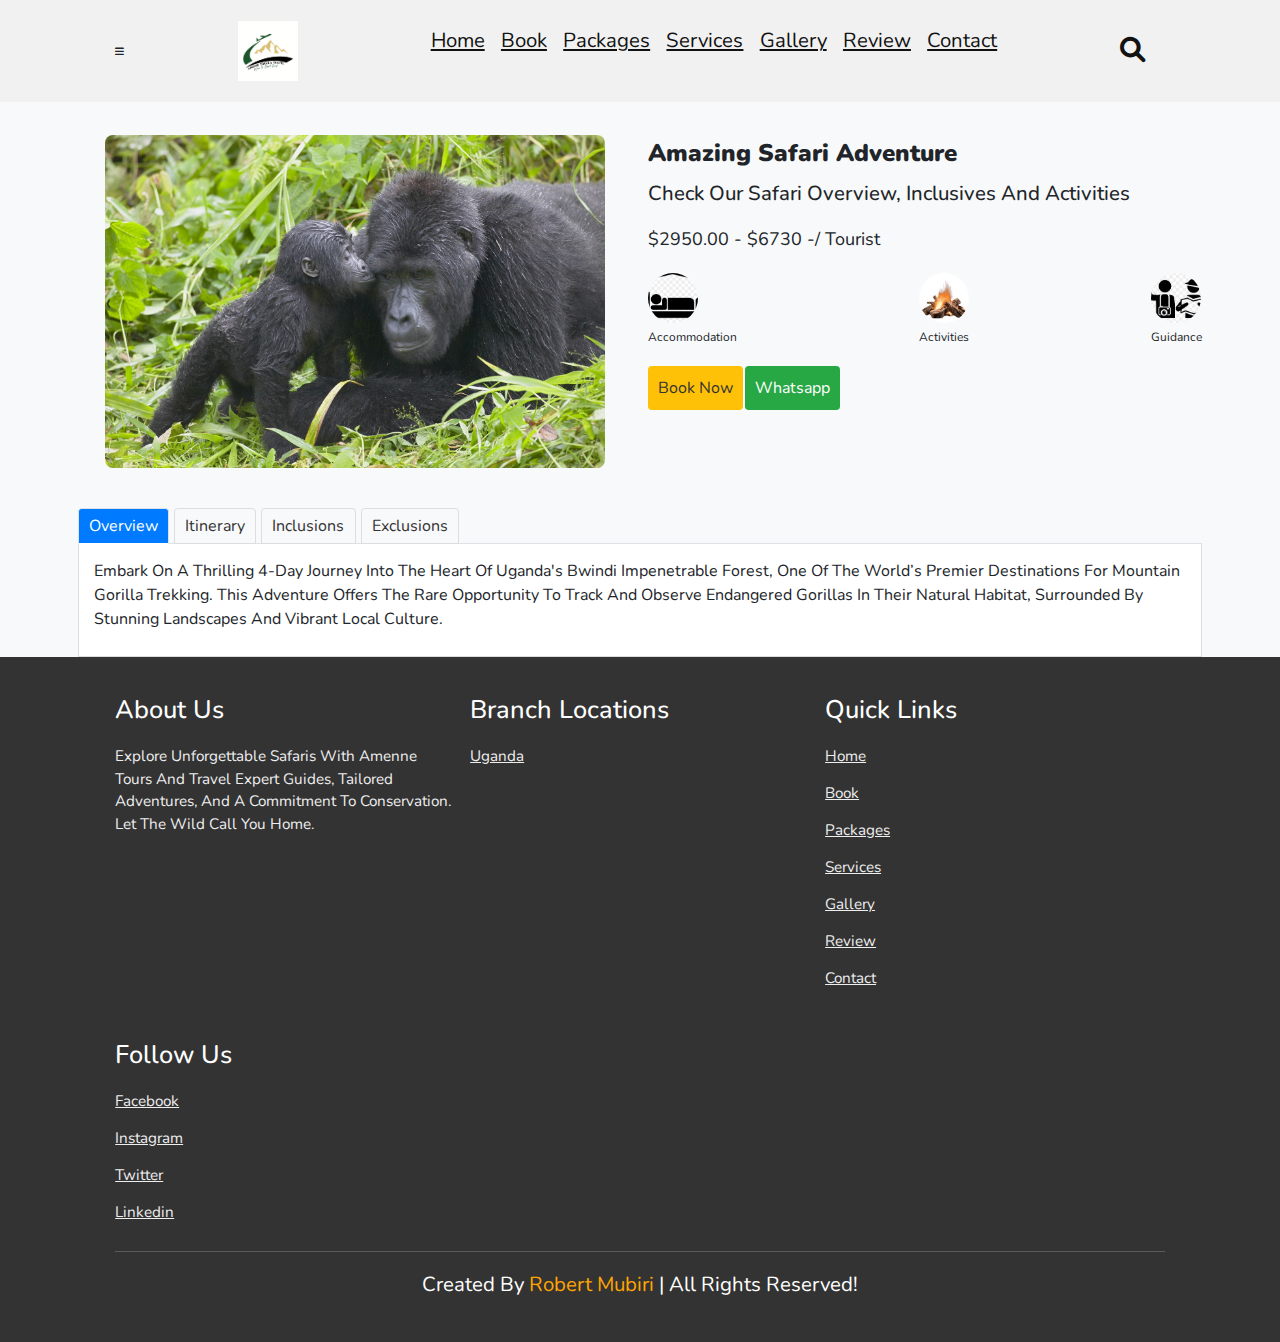
<file: gorilla.html>
<!DOCTYPE html>
<html lang="en">
<head>
    <meta charset="UTF-8">
    <meta name="viewport" content="width=device-width, initial-scale=1.0">
    <title>Trip Details</title>
    <link rel="stylesheet" href="https://cdnjs.cloudflare.com/ajax/libs/bootstrap/5.3.0/css/bootstrap.min.css">
    <link rel="stylesheet" href="https://cdnjs.cloudflare.com/ajax/libs/font-awesome/6.0.0/css/all.min.css">
    <link rel="stylesheet" href="places.css">

    <style>
        .carousel { position: relative; }
        .carousel-dots { display: flex; justify-content: center; }
        .details-images1, .details-images2, .details-images3, .details-images4 { display: inline-block; margin: 5px; text-align: center; }
        .images-position { height: 50px; width: 50px; object-fit: cover; }
        .product-dtl { font-family: Arial, sans-serif; }
        .rate { display: flex; gap: 5px; }
        /*.line-through { text-decoration: line-through; color: gray; } */
        .colour1 { color: #ff4500; }
        .booknowbutton { display: inline-block; margin: 10px 0; }
    </style>
</head>
<body>
    <header>
        <div id="menu-bar" class="fas fa-bars"></div>
        <div class="logo">
            <a href="#" class="logo"></href><img src="img/amennelog.jpg" alt="Amenne Tours and travel"></a>
        </div>
    
        <nav class="navbar">
            <a href="http://127.0.0.1:5500/index.html">home</a>
            <a href="http://127.0.0.1:5500/inquiry.html">book</a>
            <a href="http://127.0.0.1:5500/attraction.html">packages</a>
            <a href="http://127.0.0.1:5500/index.html#services">services</a>
            <a href="http://127.0.0.1:5500/gallery.html">gallery</a>
            <a href="http://127.0.0.1:5500/index.html#review">review</a>
            <a href="#http://127.0.0.1:5500/contact.html">contact</a>
        </nav>
    
        <div class="icons">
            <i class="fas fa-search" id="search-btn"></i>
            <!--<i class="fas fa-user" id="login-btn"></i>-->
        </div>
    
        <form action="" class="search-bar-container">
            <input type="search" id="search-bar" placeholder="search here...">
            <label for="search-bar" class="fas fa-search"></label>
        </form>
    
    </header>
        <div class="spacer"></div>

    <br>
    <div class="pd-wrap">
        <div class="container">
            <div class="row center123">
                <div class="col-md-6">
                    <div>
                        <div class="carousel caro1">
                            <ul class="slides">
                                <li class="slide-container">
                                    <div class="slide-image">
                                        <img src="img/gorilla-trekking-uganda-adult-infant.avif" alt="Image 1">
                                    </div>
                                    <div class="carousel-controls">
                                        <label for="img-5" class="prev-slide"><span>&lsaquo;</span></label>
                                        <label for="img-2" class="next-slide"><span>&rsaquo;</span></label>
                                    </div>
                                </li>
                            </ul>
                        </div>
                    </div>
                </div>
                <div class="col-md-6">
                    <div class="product-dtl">
                        <div class="product-info">
                            <div class="product-name"><b>Amazing Safari Adventure</b></div>
                            <div class="reviews-counter">
                                <span><h2>check our safari overview, inclusives and activities</h2></span>
                            </div>
                            <div class="product-price-discount">
                                <span>$2950.00</span> - <span class="">$6730</span> -/ tourist
                            </div>
                        </div>
                        <div class="details-images">
                            <div><img class="images-position" src="img/accomodation.png" alt="Accomodation"><p>Accommodation</p></div>
                            <div><img class="images-position" src="img/campfire.jpeg" alt="Activities"><p>Activities</p></div>
                            <div><img class="images-position" src="img/guide1.jpeg" alt="Guide"><p>Guidance</p></div>
                        </div>
                        <form action="/booknow" method="post" class="booknowbutton">
                            <a href="http://127.0.0.1:5500/inquiry.html>"
                            <button type="submit" class="btn btn-warning">Book Now</button>
                            </a>
                        </form>
                        <a href="https://wa.me/256759465230" class="booknowbutton">
                            <button type="button" class="btn btn-success">Whatsapp</button>
                        </a>
                    </div>
                </div>
            </div>
            <div class="product-info-tabs">
                <ul class="nav nav-tabs">
                    <li class="nav-item"><a class="nav-link active" data-bs-toggle="tab" href="#overview">Overview</a></li>
                    <li class="nav-item"><a class="nav-link" data-bs-toggle="tab" href="#itinerary">Itinerary</a></li>
                    <li class="nav-item"><a class="nav-link" data-bs-toggle="tab" href="#inclusions">Inclusions</a></li>
                    <li class="nav-item"><a class="nav-link" data-bs-toggle="tab" href="#exclusions">exclusions</a></li>
                    
                </ul>
                <div class="tab-content">
                    <div id="overview" class="tab-pane fade show active"><p>Embark on a thrilling 4-day journey into the heart of Uganda's Bwindi Impenetrable Forest, one of the world’s premier destinations for mountain gorilla trekking. This adventure offers the rare opportunity to track and observe endangered gorillas in their natural habitat, surrounded by stunning landscapes and vibrant local culture.</p></div>
                    <div id="itinerary" class="tab-pane fade"><p>
                        <b>Day 1: Arrival in Uganda & Transfer to Bwindi</b><br>
Morning: Arrive in Entebbe..
Afternoon: Transfer to Bwindi Impenetrable Forest (6-8 hours from Entebbe, or 4 hours from Kigali). Enjoy the scenic views en route.
Evening: Arrive at your lodge near Bwindi, relax, and prepare for your trekking adventure.<br>
<b>Day 2: Gorilla Trekking in Bwindi</b><br>
Morning: After an early breakfast, head to the park headquarters for a briefing.
Gorilla Trekking: Embark on a guided trek through the forest to track the mountain gorillas. This can take 2 to 8 hours, depending on the location of the gorillas.
Afternoon: After spending one hour with the gorillas, return to the lodge for relaxation and a well-deserved meal.
Evening: Option to engage in cultural activities or a nature walk nearby.<br>
<b>Day 3: Explore Bwindi & Community Experience</b><br>
Morning: After breakfast, enjoy a guided nature walk in the forest or take a community visit to the Batwa or Bakiga villages to learn about the local culture and traditions.
Afternoon: Visit the nearby Ishasha sector (optional) to view the famous tree-climbing lions or go on a game drive.
Evening: Return to the lodge for a relaxing evening.<br>
<b>Day 4: Departure</b><br>
Morning: After breakfast, depart Bwindi and travel back to Entebbe.
Afternoon: Depending on your flight schedule, you may have time to explore a local market or enjoy a meal before your flight.
Evening: Fly back to your home destination.</p>
                    </div>
                    <div id="inclusions" class="tab-pane fade"><p>our trip includes the following</p>
                        <ul>
                            <li>Park fees (For non-residents)</li>
                            <li>Gorilla permits (One per person, non-resident)</li>
                            <li>All activities (Unless labeled as optional</li>
                            <li>All accommodation (Unless listed as upgrade)</li>
                            <li>A professional driver/guide</li>
                            <li>All transportation(Unless labeled as optional)</li>
                            <li>All Taxes/VAT</li>
                            <li>Roundtrip airport transfer</li>
                            <li>Meals and drinks(As specified in the day-by-day section)</li>
                        </ul>
                    </div>
                    <div id="exclusions" class="tab-pane fade"><p>out trip does not include the following</p>
                        <ul>
                            <li>International flights (From/to home)</li>
                            <li>Additional accommodation before and at the end of the tour</li>
                            <li>Tips (Tipping guideline US$10.00 pp per day)</li>
                            <li>Personal items (Souvenirs, travel insurance, visa fees, etc.)</li>
                            <li>Government imposed increase of taxes and/or park fees</li>
                            <li>Some meals(As specified in the day-by-day section)</li>
                            
                        </ul>
                    
                    </div>
                    <div id="inclusions" class="tab-pane fade"><p>Inclusions go here.</p></div>
                </div>
            </div>
        </div>
    </div>
    <footer>
        <section class="footer">

            <div class="box-container">
        
                <div class="box">
                    <h3>about us</h3>
                    <p>Explore unforgettable safaris with Amenne Tours and Travel expert guides, tailored adventures, and a commitment to conservation. Let the wild call you home.</p>
                </div>
                <div class="box">
                    <h3>branch locations</h3>
                    <a href="#">Uganda</a>
                   
                </div>
                <div class="box">
                    <h3>quick links</h3>
                    <a href="http://127.0.0.1:5500/index.html">home</a>
                    <a href="http://127.0.0.1:5500/inquiry.html">book</a>
                    <a href="http://127.0.0.1:5500/attraction.html">packages</a>
                    <a href="http://127.0.0.1:5500/index.html#services">services</a>
                    <a href="http://127.0.0.1:5500/gallery.html">gallery</a>
                    <a href="http://127.0.0.1:5500/index.html#review">review</a>
                    <a href="http://127.0.0.1:5500/contact.html">contact</a>
                </div>
                <div class="box">
                    <h3>follow us</h3>
                    <a href="https://www.facebook.com/profile.php?id=61569644859970">facebook</a>
                    <a href="https://www.instagram.com/amennetours/">instagram</a>
                    <a href="https://x.com/home?lang=en">twitter</a>
                    <a href="https://www.linkedin.com/feed/">linkedin</a>
                </div>
        
            </div>
        
            <h1 class="credit"> created by <span> robert mubiri </span> | all rights reserved! </h1>
        
        </section><!-- Add footer content here -->
    </footer>

    <script src="https://cdnjs.cloudflare.com/ajax/libs/bootstrap/5.3.0/js/bootstrap.bundle.min.js"></script>
</body>
</html>
</file>
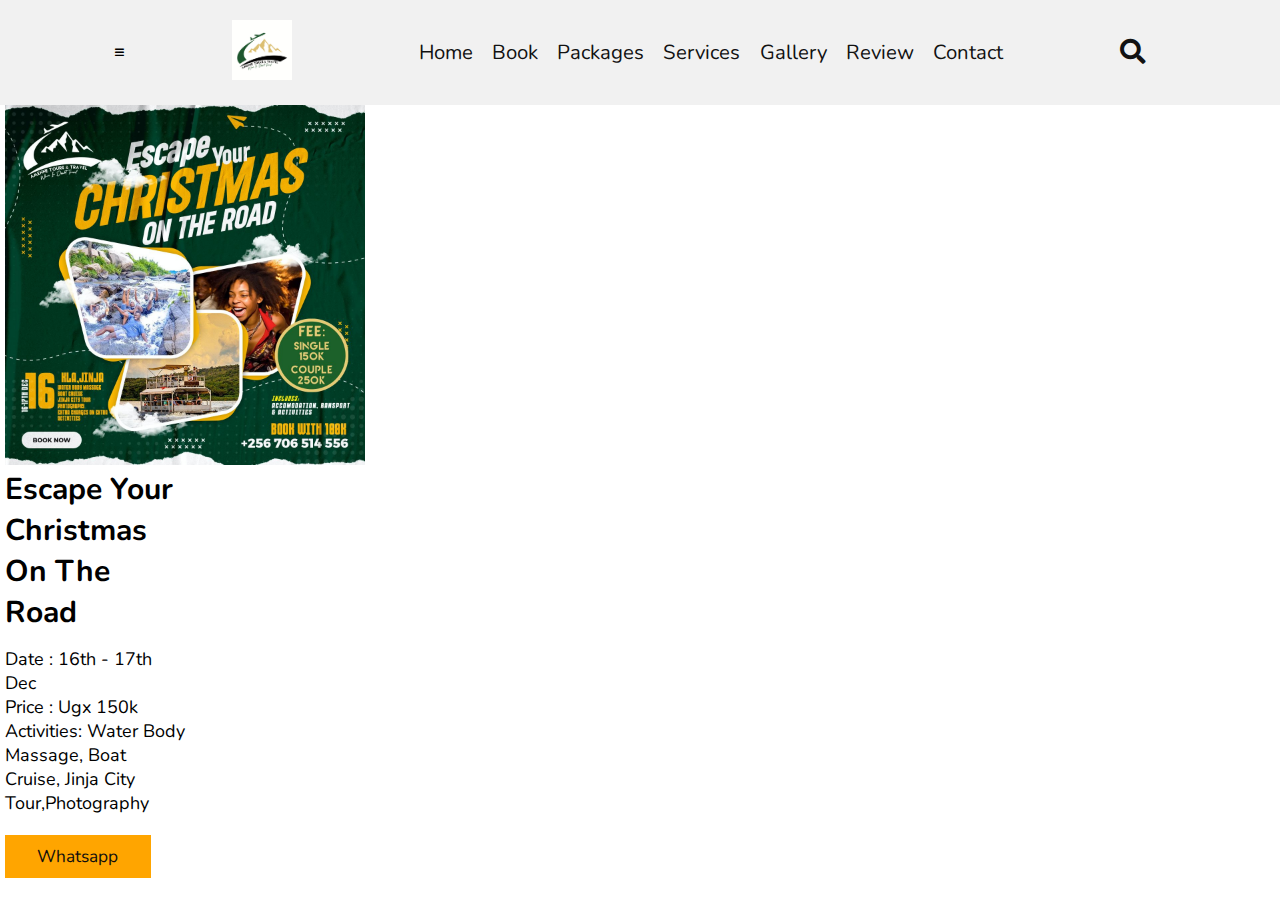
<file: local_trips.html>
<!DOCTYPE html>
<html lang="en">
<head>
    <meta charset="UTF-8">
    <meta name="viewport" content="width=device-width, initial-scale=1.0">
    <title>Amenne Tours and travel</title>

    <link rel="stylesheet" href="https://unpkg.com/swiper/swiper-bundle.min.css" />

    <!-- font awesome cdn link hello -->
    <link rel="stylesheet" href="https://cdnjs.cloudflare.com/ajax/libs/font-awesome/5.15.3/css/all.min.css">

    <!-- custom css file link  -->
    <link rel="stylesheet" href="booking.css">

</head>
<body>
    
<!-- header section starts  -->

<header>

    <div id="menu-bar" class="fas fa-bars"></div>
    <div class="logo">
        <a href="#" class="logo"></href><img src="img/amennelog.jpg" alt="Amenne Tours and travel"></a>
    </div>

    <nav class="navbar">
        <a href="http://127.0.0.1:5500/index.html">home</a>
        <a href="http://127.0.0.1:5500/inquiry.html">book</a>
        <a href="http://127.0.0.1:5500/attraction.html">packages</a>
        <a href="http://127.0.0.1:5500/index.html#services">services</a>
        <a href="http://127.0.0.1:5500/gallery.html">gallery</a>
        <a href="http://127.0.0.1:5500/index.html#review">review</a>
        <a href="http://127.0.0.1:5500/contact.html">contact</a>
    </nav>

    <div class="icons">
        <i class="fas fa-search" id="search-btn"></i>
        <!--<i class="fas fa-user" id="login-btn"></i>-->
    </div>

    <form action="" class="search-bar-container">
        <input type="search" id="search-bar" placeholder="search here...">
        <label for="search-bar" class="fas fa-search"></label>
    </form>

</header>
<style>
div.gallery {
  margin: 5px;
  /*border: 1px solid #ccc;*/
  float: left;
  width: 180px;
}

div.gallery:hover {
  border: 0 solid #777;
}

div.gallery img {
  width: 200%;
  height: auto;
}
desc {
    font-size: bold;
  padding: 15px;
  text-align: center;
}
div.desc h2 {
  font-size: 30px;
}
div.desc p {
  font-size: 18px
}
.booknowbutton { display: inline-block; margin: 10px 0; }




</style>
</head>
<body>
<div class="spacer"></div>
<div class="gallery">
  <a target="_blank" href="img_5terre.jpg">
    <img src="img/escape pic.jpg" alt="Cinque Terre" width="600" height="400">
  </a>
  <div class="desc">
    <h2>escape your christmas on the road</h2><br>
    <p>date : 16th - 17th Dec</p>
    <p>price : ugx 150k</p>
    <p>Activities: water body massage, boat cruise, jinja city tour,photography</p>
    <a href="https://wa.me/123456789" class="booknowbutton">
        <button type="button" class="btn btn-success">Whatsapp</button>
    </a>
</div>
</div>

</a>
</body>

</html>
</file>
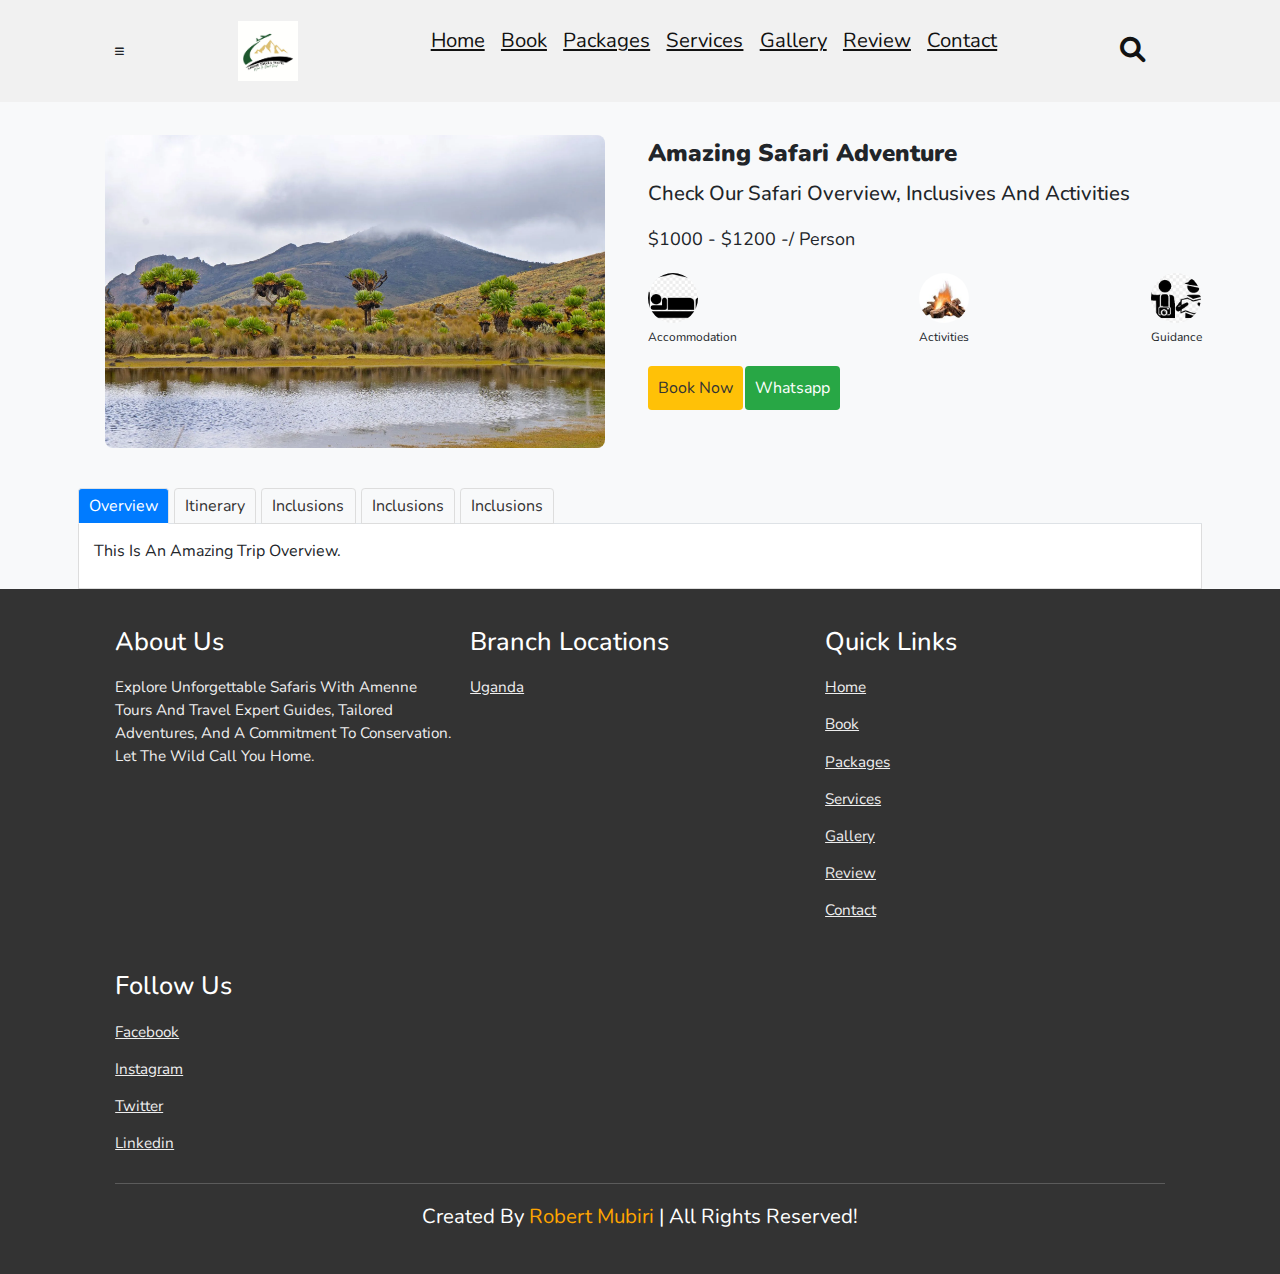
<file: places.html>
<!DOCTYPE html>
<html lang="en">
<head>
    <meta charset="UTF-8">
    <meta name="viewport" content="width=device-width, initial-scale=1.0">
    <title>Trip Details</title>
    <link rel="stylesheet" href="https://cdnjs.cloudflare.com/ajax/libs/bootstrap/5.3.0/css/bootstrap.min.css">
    <link rel="stylesheet" href="https://cdnjs.cloudflare.com/ajax/libs/font-awesome/6.0.0/css/all.min.css">
    <link rel="stylesheet" href="places.css">

    <style>
        .carousel { position: relative; }
        .carousel-dots { display: flex; justify-content: center; }
        .details-images1, .details-images2, .details-images3, .details-images4 { display: inline-block; margin: 5px; text-align: center; }
        .images-position { height: 50px; width: 50px; object-fit: cover; }
        .product-dtl { font-family: Arial, sans-serif; }
        .rate { display: flex; gap: 5px; }
        /*.line-through { text-decoration: line-through; color: gray; } */
        .colour1 { color: #ff4500; }
        .booknowbutton { display: inline-block; margin: 10px 0; }
    </style>
</head>
<body>
    <header>
        <div id="menu-bar" class="fas fa-bars"></div>
        <div class="logo">
            <a href="#" class="logo"></href><img src="img/amennelog.jpg" alt="Amenne Tours and travel"></a>
        </div>
    
        <nav class="navbar">
            <a href="http://127.0.0.1:5500/index.html">home</a>
            <a href="http://127.0.0.1:5500/inquiry.html">book</a>
            <a href="http://127.0.0.1:5500/attraction.html">packages</a>
            <a href="http://127.0.0.1:5500/index.html#services">services</a>
            <a href="http://127.0.0.1:5500/gallery.html">gallery</a>
            <a href="http://127.0.0.1:5500/index.html#review">review</a>
            <a href="#http://127.0.0.1:5500/contact.html">contact</a>
        </nav>
    
        <div class="icons">
            <i class="fas fa-search" id="search-btn"></i>
            <!--<i class="fas fa-user" id="login-btn"></i>-->
        </div>
    
        <form action="" class="search-bar-container">
            <input type="search" id="search-bar" placeholder="search here...">
            <label for="search-bar" class="fas fa-search"></label>
        </form>
    
    </header>
        <div class="spacer"></div>

    <br>
    <div class="pd-wrap">
        <div class="container">
            <div class="row center123">
                <div class="col-md-6">
                    <div>
                        <div class="carousel caro1">
                            <ul class="slides">
                                <li class="slide-container">
                                    <div class="slide-image">
                                        <img src="img/mt elgon.webp" alt="Image 1">
                                    </div>
                                    <div class="carousel-controls">
                                        <label for="img-5" class="prev-slide"><span>&lsaquo;</span></label>
                                        <label for="img-2" class="next-slide"><span>&rsaquo;</span></label>
                                    </div>
                                </li>
                            </ul>
                        </div>
                    </div>
                </div>
                <div class="col-md-6">
                    <div class="product-dtl">
                        <div class="product-info">
                            <div class="product-name"><b>Amazing Safari Adventure</b></div>
                            <div class="reviews-counter">
                            <span><h2>check our safari overview, inclusives and activities</h2></span>
                            </div>
                            <div class="product-price-discount">
                                <span>$1000</span> - <span class="">$1200</span> -/ Person
                            </div>
                        </div>
                        <div class="details-images">
                            <div><img class="images-position" src="img/accomodation.png" alt="Accomodation"><p>Accommodation</p></div>
                            <div><img class="images-position" src="img/campfire.jpeg" alt="Activities"><p>Activities</p></div>
                            <div><img class="images-position" src="img/guide1.jpeg" alt="Guide"><p>Guidance</p></div>
                        </div>
                        <form action="/booknow" method="post" class="booknowbutton">
                            <a href="http://127.0.0.1:5500/inquiry.html>"
                            < button type="submit" class="btn btn-warning">Book Now</>
                            </a>
                        </form>
                        <a href="https://wa.me/256773128065" class="booknowbutton">
                            <button type="button" class="btn btn-success">Whatsapp</button>
                        </a>
                    </div>
                </div>
            </div>
            <div class="product-info-tabs">
                <ul class="nav nav-tabs">
                    <li class="nav-item"><a class="nav-link active" data-bs-toggle="tab" href="#overview">Overview</a></li>
                    <li class="nav-item"><a class="nav-link" data-bs-toggle="tab" href="#itinerary">Itinerary</a></li>
                    <li class="nav-item"><a class="nav-link" data-bs-toggle="tab" href="#inclusions">Inclusions</a></li>
                    <li class="nav-item"><a class="nav-link" data-bs-toggle="tab" href="#inclusions">Inclusions</a></li>
                    <li class="nav-item"><a class="nav-link" data-bs-toggle="tab" href="#inclusions">Inclusions</a></li>
                </ul>
                <div class="tab-content">
                    <div id="overview" class="tab-pane fade show active"><p>This is an amazing trip overview.</p></div>
                    <div id="itinerary" class="tab-pane fade"><p>Itinerary goes here.</p>
                        <br>
                        <p>loremnvfjdfjjf</p>
                        <br>
                        <p>loremnvfjdfjjf</p>
                        <br>
                        <p>loremnvfjdfjjf</p>
                    </div>
                    <div id="inclusions" class="tab-pane fade"><p>Inclusions go here.</p></div>
                    <div id="inclusions" class="tab-pane fade"><p>Inclusions go here.</p></div>
                    <div id="inclusions" class="tab-pane fade"><p>Inclusions go here.</p></div>
                </div>
            </div>
        </div>
    </div>
    <footer>
        <section class="footer">

            <div class="box-container">
        
                <div class="box">
                    <h3>about us</h3>
                    <p>Explore unforgettable safaris with Amenne Tours and Travel expert guides, tailored adventures, and a commitment to conservation. Let the wild call you home.</p>
                </div>
                <div class="box">
                    <h3>branch locations</h3>
                    <a href="#">Uganda</a>
                   
                </div>
                <div class="box">
                    <h3>quick links</h3>
                    <a href="http://127.0.0.1:5500/index.html">home</a>
                    <a href="http://127.0.0.1:5500/inquiry.html">book</a>
                    <a href="http://127.0.0.1:5500/attraction.html">packages</a>
                    <a href="http://127.0.0.1:5500/index.html#services">services</a>
                    <a href="http://127.0.0.1:5500/gallery.html">gallery</a>
                    <a href="http://127.0.0.1:5500/index.html#review">review</a>
                    <a href="http://127.0.0.1:5500/contact.html">contact</a>
                </div>
                <div class="box">
                    <h3>follow us</h3>
                    <a href="https://www.facebook.com/profile.php?id=61569644859970">facebook</a>
                    <a href="https://www.instagram.com/amennetours/">instagram</a>
                    <a href="https://x.com/home?lang=en">twitter</a>
                    <a href="https://www.linkedin.com/feed/">linkedin</a>
                </div>
        
            </div>
        
            <h1 class="credit"> created by <span> robert mubiri </span> | all rights reserved! </h1>
        
        </section><!-- Add footer content here -->
    </footer>

    <script src="https://cdnjs.cloudflare.com/ajax/libs/bootstrap/5.3.0/js/bootstrap.bundle.min.js"></script>
</body>
</html>
</file>
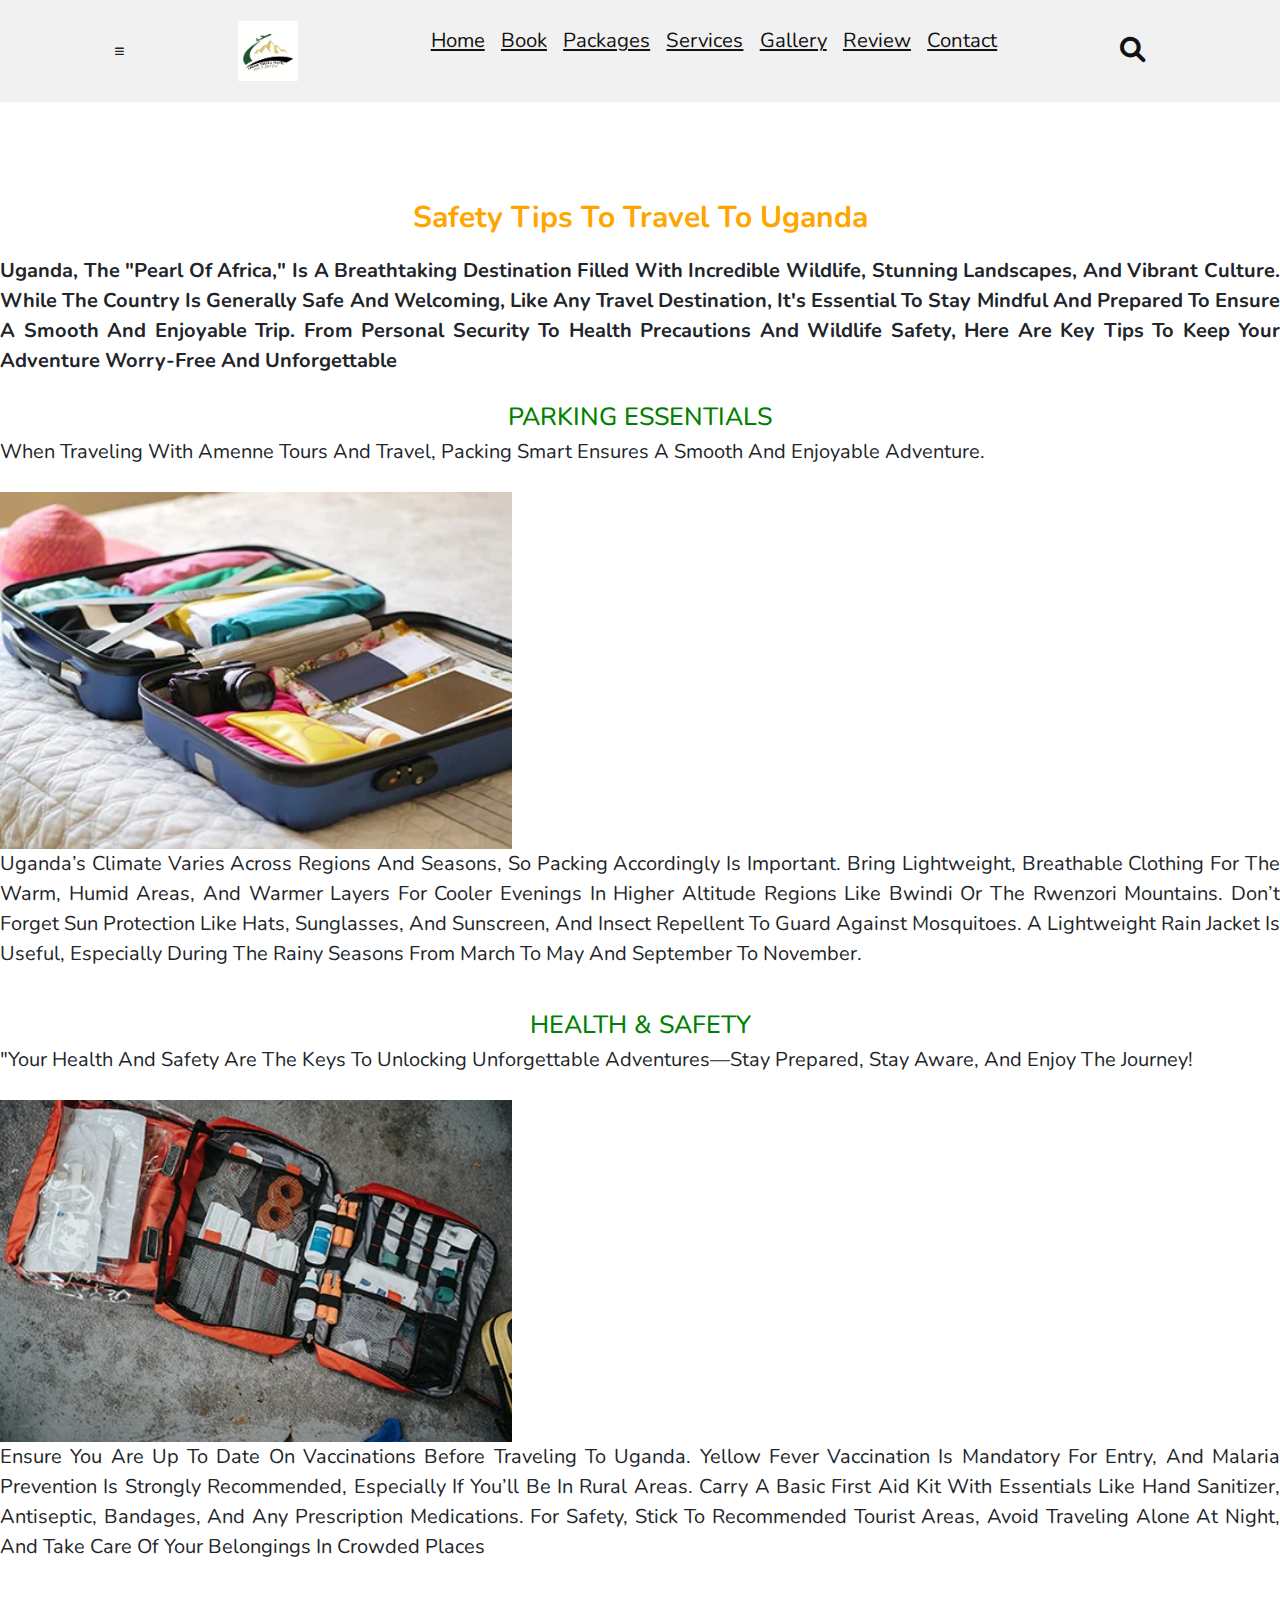
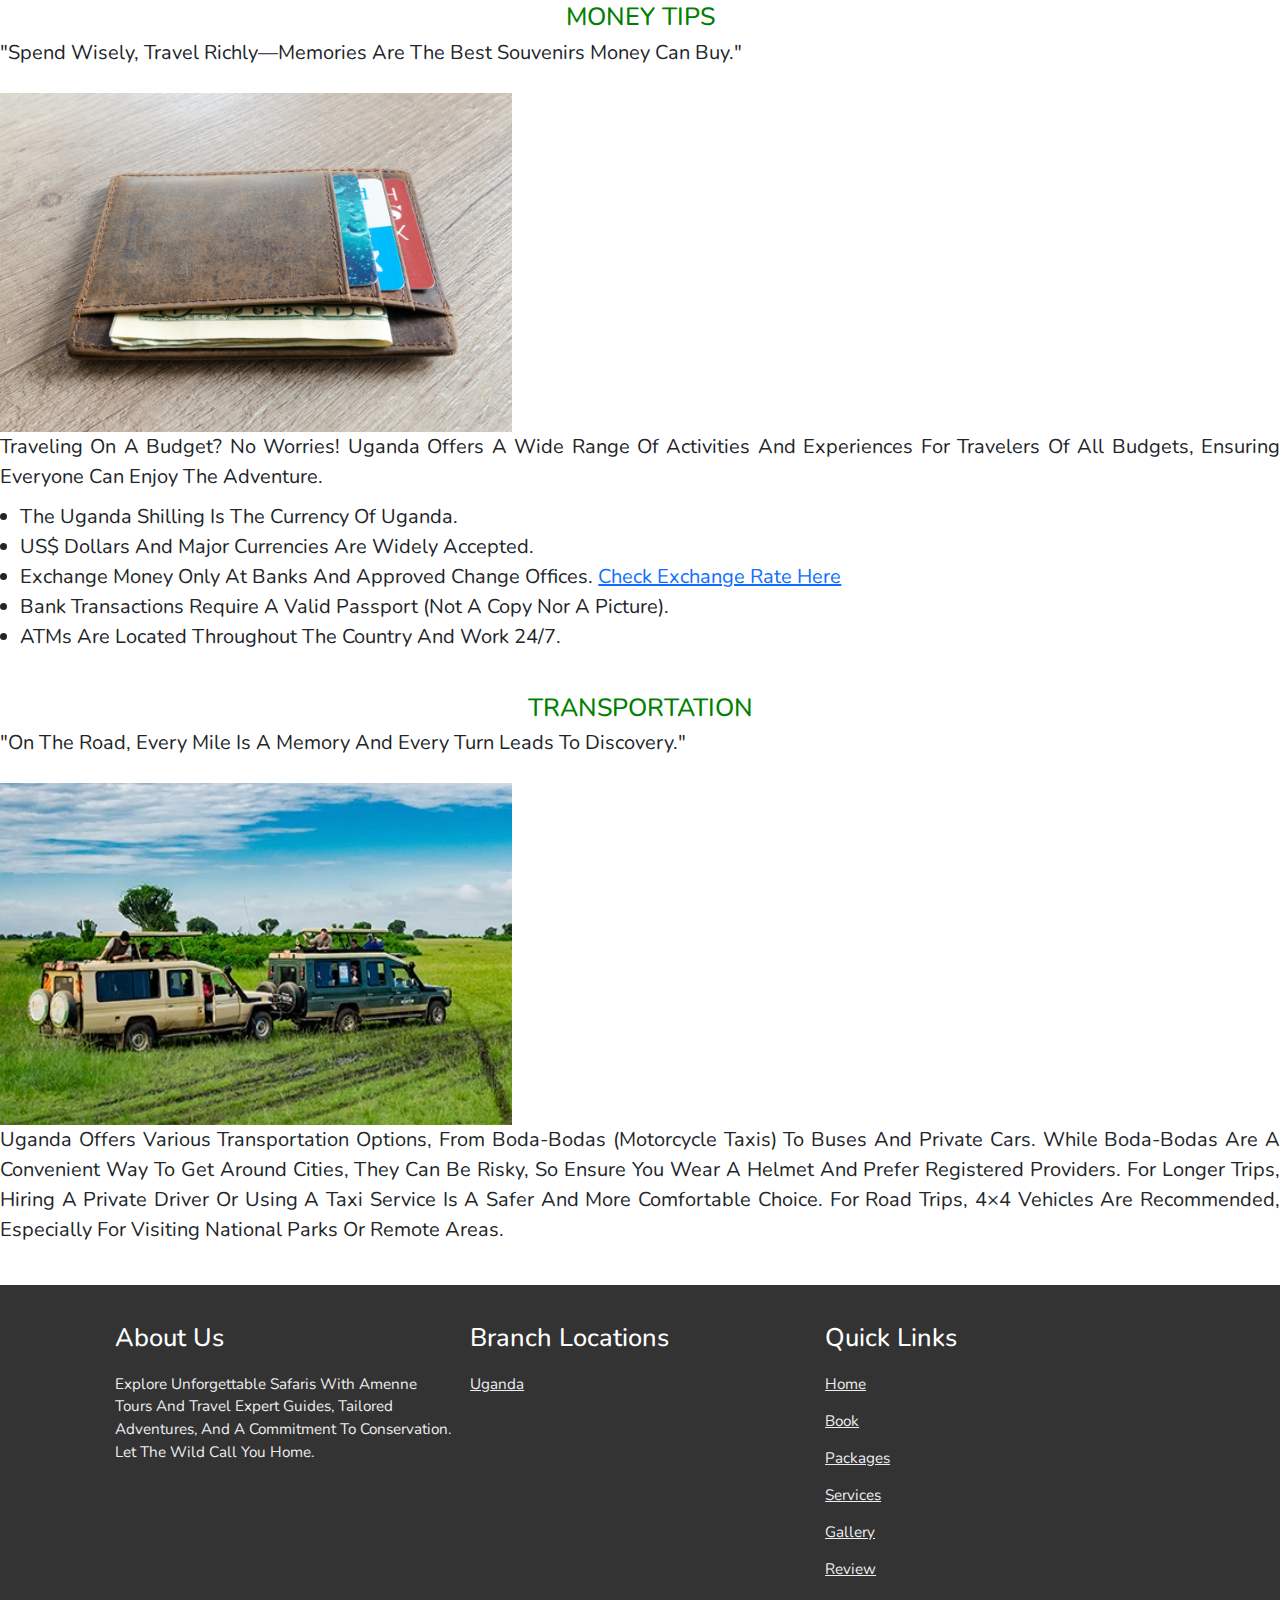
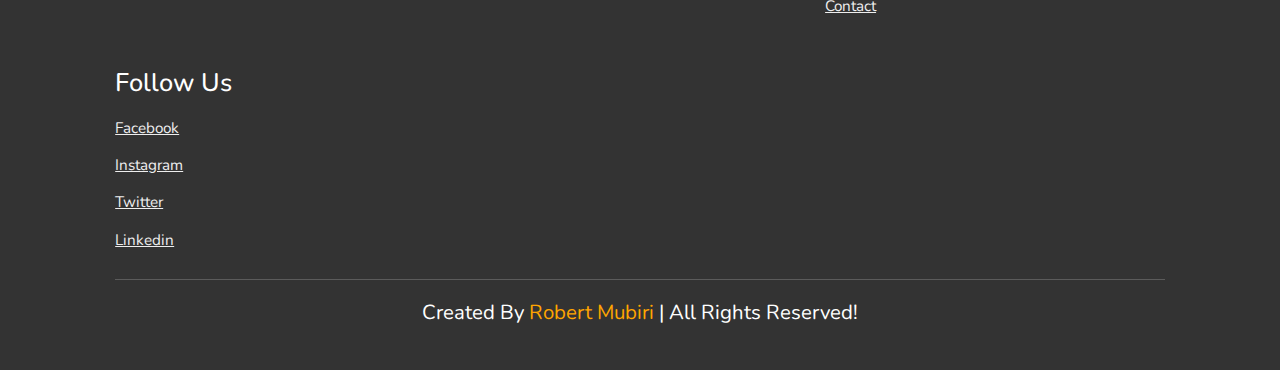
<file: safety.html>
<!DOCTYPE html>
<html lang="en">
<head>
    <meta charset="UTF-8">
    <meta name="viewport" content="width=device-width, initial-scale=1.0">
    <title>Amenne Tours and travel</title>

    <link rel="stylesheet" href="https://unpkg.com/swiper/swiper-bundle.min.css" />

    <!-- font awesome cdn link hello -->
    <link rel="stylesheet" href="https://cdnjs.cloudflare.com/ajax/libs/font-awesome/5.15.3/css/all.min.css">
    <link rel="stylesheet" href="https://cdnjs.cloudflare.com/ajax/libs/bootstrap/5.3.0/css/bootstrap.min.css">
    <link rel="stylesheet" href="https://cdnjs.cloudflare.com/ajax/libs/font-awesome/6.0.0/css/all.min.css">

    <!-- custom css file link  -->
    <link rel="stylesheet" href="safety.css">

</head>
<body>
    
<!-- header section starts  -->

<header>

    <div id="menu-bar" class="fas fa-bars"></div>
    <div class="logo">
        <a href="#" class="logo"></href><img src="img/amennelog.jpg" alt="Amenne Tours and travel"></a>
    </div>

    <nav class="navbar">
        <a href="http://127.0.0.1:5500/index.html">home</a>
        <a href="http://127.0.0.1:5500/inquiry.html">book</a>
        <a href="http://127.0.0.1:5500/attraction.html">packages</a>
        <a href="http://127.0.0.1:5500/index.html#services">services</a>
        <a href="http://127.0.0.1:5500/gallery.html">gallery</a>
        <a href="http://127.0.0.1:5500/index.html#review">review</a>
        <a href="#http://127.0.0.1:5500/contact.html">contact</a>
    </nav>

    <div class="icons">
        <i class="fas fa-search" id="search-btn"></i>
        <!--<i class="fas fa-user" id="login-btn"></i>-->
    </div>

    <form action="" class="search-bar-container">
        <input type="search" id="search-bar" placeholder="search here...">
        <label for="search-bar" class="fas fa-search"></label>
    </form>

</header>

</head>
<body>
    <div class="spacer"></div>
<div class="safety">
    <div class="content">
        <h1><b>Safety Tips to travel to Uganda</b></h1>
        <br>
        <p><b>Uganda, the "Pearl of Africa," is a breathtaking destination filled with incredible wildlife, stunning landscapes, and vibrant culture. While the country is generally safe and welcoming, like any travel destination, it's essential to stay mindful and prepared to ensure a smooth and enjoyable trip. From personal security to health precautions and wildlife safety, here are key tips to keep your adventure worry-free and unforgettable</b></p>

        <br>

        <div class="box">
            <h2>PARKING ESSENTIALS</h2>
            <p>When traveling with Amenne Tours and Travel, packing smart ensures a smooth and enjoyable adventure.</p>
            <br>
            <p><img src="img/travel-packing.webp" alt="Pineapple">
                <br>
                Uganda’s climate varies across regions and seasons, so packing accordingly is important. Bring lightweight, breathable clothing for the warm, humid areas, and warmer layers for cooler evenings in higher altitude regions like Bwindi or the Rwenzori Mountains. Don’t forget sun protection like hats, sunglasses, and sunscreen, and insect repellent to guard against mosquitoes. A lightweight rain jacket is useful, especially during the rainy seasons from March to May and September to November.</p>
            <br>
            <br>
        </div>
        <div class="box">
            <h2>HEALTH & SAFETY</h2>
            <p>"Your health and safety are the keys to unlocking unforgettable adventures—stay prepared, stay aware, and enjoy the journey!</p>
            <br>
            <p><img src="img/Health-and-safety.webp" alt="Pineapple">
                <br>
                Ensure you are up to date on vaccinations before traveling to Uganda. Yellow fever vaccination is mandatory for entry, and malaria prevention is strongly recommended, especially if you’ll be in rural areas. Carry a basic first aid kit with essentials like hand sanitizer, antiseptic, bandages, and any prescription medications. For safety, stick to recommended tourist areas, avoid traveling alone at night, and take care of your belongings in crowded places</p>
            <br>
            <br>
        </div>
        <div class="box">
            <h2>MONEY TIPS</h2>
            <p>"Spend wisely, travel richly—memories are the best souvenirs money can buy."</p>
            <br>
            <p><img src="img/wallet.jpg" alt="Pineapple">
                <br>
                Traveling on a budget? No worries! Uganda offers a wide range of activities and experiences for travelers of all budgets, ensuring everyone can enjoy the adventure.
 
                <ul style="font-size: 20px;,list-style-type: circle;">
                <li>The Uganda Shilling is the currency of Uganda.</li>
                <li>US$ dollars and major currencies are widely accepted.</li>
                <li>Exchange money only at banks and approved change offices. <a href="https://www.bou.or.ug/bouwebsite/ExchangeRates/">Check exchange rate here</a></li>
                <li>Bank transactions require a valid passport (not a copy nor a picture).</li>
                <li>ATMs are located throughout the country and work 24/7.</li> </p>
                </ul>
            <br>
            <br>
        </div>
        <div class="box">
            <h2>TRANSPORTATION</h2>
            <p>"On the road, every mile is a memory and every turn leads to discovery."</p>
            <br>
            <p><img src="img/travel-vehicles.webp" alt="Pineapple">
                <br>
                Uganda offers various transportation options, from boda-bodas (motorcycle taxis) to buses and private cars. While boda-bodas are a convenient way to get around cities, they can be risky, so ensure you wear a helmet and prefer registered providers. For longer trips, hiring a private driver or using a taxi service is a safer and more comfortable choice. For road trips, 4×4 vehicles are recommended, especially for visiting national parks or remote areas.</p>
            <br>
            <br>
        </div>
    </div>
</div>


<!--   <h2>Float Right</h2>
<br>

<p>In this example, the image will float to the right in the paragraph, and the text in the paragraph will wrap around the image.</p>
<br>

<p><img src="img/escape pic.jpg" alt="Pineapple" style="width:170px;height:170px;margin-left:15px;">
Lorem ipsum dolor sit amet, consectetur adipiscing elit. Phasellus imperdiet, nulla et dictum interdum, nisi lorem egestas odio, vitae scelerisque enim ligula venenatis dolor. Maecenas nisl est, ultrices nec congue eget, auctor vitae massa. Fusce luctus vestibulum augue ut aliquet. Mauris ante ligula, facilisis sed ornare eu, lobortis in odio. Praesent convallis urna a lacus interdum ut hendrerit risus congue. Nunc sagittis dictum nisi, sed ullamcorper ipsum dignissim ac. In at libero sed nunc venenatis imperdiet sed ornare turpis. Donec vitae dui eget tellus gravida venenatis. Integer fringilla congue eros non fermentum. Sed dapibus pulvinar nibh tempor porta. Cras ac leo purus. Mauris quis diam velit.</p>
<br>
<h2>Float Right</h2>
<br>
<br>
<p>In this example, the image will float to the right in the paragraph, and the text in the paragraph will wrap around the image.</p>
<br>
<br>
<p><img src="img/escape pic.jpg" alt="Pineapple" style="width:170px;height:170px;margin-left:15px;">
Lorem ipsum dolor sit amet, consectetur adipiscing elit. Phasellus imperdiet, nulla et dictum interdum, nisi lorem egestas odio, vitae scelerisque enim ligula venenatis dolor. Maecenas nisl est, ultrices nec congue eget, auctor vitae massa. Fusce luctus vestibulum augue ut aliquet. Mauris ante ligula, facilisis sed ornare eu, lobortis in odio. Praesent convallis urna a lacus interdum ut hendrerit risus congue. Nunc sagittis dictum nisi, sed ullamcorper ipsum dignissim ac. In at libero sed nunc venenatis imperdiet sed ornare turpis. Donec vitae dui eget tellus gravida venenatis. Integer fringilla congue eros non fermentum. Sed dapibus pulvinar nibh tempor porta. Cras ac leo purus. Mauris quis diam velit.</p>

-->
<section class="footer">

    <div class="box-container">

        <div class="box">
            <h3>about us</h3>
            <p>Explore unforgettable safaris with Amenne Tours and Travel expert guides, tailored adventures, and a commitment to conservation. Let the wild call you home.</p>
        </div>
        <div class="box">
            <h3>branch locations</h3>
            <a href="#">Uganda</a>
           
        </div>
        <div class="box">
            <h3>quick links</h3>
            <a href="http://127.0.0.1:5500/index.html">home</a>
            <a href="http://127.0.0.1:5500/inquiry.html">book</a>
            <a href="http://127.0.0.1:5500/attraction.html">packages</a>
            <a href="http://127.0.0.1:5500/index.html#services">services</a>
            <a href="http://127.0.0.1:5500/gallery.html">gallery</a>
            <a href="http://127.0.0.1:5500/index.html#review">review</a>
            <a href="http://127.0.0.1:5500/contact.html">contact</a>
        </div>
        <div class="box">
            <h3>follow us</h3>
            <a href="https://www.facebook.com/profile.php?id=61569644859970">facebook</a>
            <a href="https://www.instagram.com/amennetours/">instagram</a>
            <a href="https://x.com/home?lang=en">twitter</a>
            <a href="https://www.linkedin.com/feed/">linkedin</a>
        </div>

    </div>

    <h1 class="credit"> created by <span> robert mubiri </span> | all rights reserved! </h1>

</section>
















<script src="https://unpkg.com/swiper/swiper-bundle.min.js"></script>

<!-- custom js file link  -->
<script src="script.js"></script>

</body>
</html>
</file>
<file: style.css>
@import url('https://fonts.googleapis.com/css2?family=Nunito:wght@200;300;400;600;700&display=swap');

:root{
  --orange:#ffa500;
}

*{
  font-family: 'Nunito', sans-serif;
  margin:0; padding:0;
  box-sizing: border-box;
  text-transform: capitalize;
  outline: none; border:none;
  text-decoration: none;
  transition: all .2s linear;
}

*::selection{
  background:var(--orange);
  color:#fff;
}

html{
  font-size: 63.5%;
  overflow-x: hidden;
  scroll-padding-top: 6rem;
  scroll-behavior: smooth;
}

section{
  padding:2rem 9%;
}

.heading{
  text-align: center;
  padding:2.5rem 0
}

.heading span{
  font-size: 3.5rem;
  background:#f1f1f1;
  color:var(--orange);
  border-radius: .5rem;
  padding:.2rem 1rem;
}

.heading span.space{
  background:none;
}

.btn{
  display: inline-block;
  margin-top: 1rem;
  background:var(--orange);
  color:#0f0e0e;
  padding:.8rem 3rem;
  border:.2rem solid var(--orange);
  cursor: pointer;
  font-size: 1.7rem;
}

.btn:hover{
  background:rgba(250, 249, 246, 0.2);
  color:var(--orange);
}

header{
  position: fixed;
  top:0; left: 0; right:0;
  background:#f1f1f1;
  z-index: 1000;
  display: flex;
  align-items: center;
  justify-content: space-between;
  padding:2rem 9%;
}

header .logo img{
  width: 60px;
  margin-right: 10px;
}

header .logo span{
  color:var(--orange);
}

header .navbar a{
  color:#121212;
  font-size: 2rem;
  margin:0 .8rem;
}

header .navbar a:hover{
  color:var(--orange);
}

header .icons i{
  font-size: 2.5rem;
  color:#121212;
  cursor: pointer;
  margin-right: 2rem;
}

header .icons i:hover{
  color:var(--orange);
}

header .search-bar-container{
  position: absolute;
  top:100%; left: 0; right:0;
  padding:1.5rem 2rem;
  background:#121212;
  border-top: .1rem solid rgba(255,255,255,.2);
  display: flex;
  align-items: center;
  z-index: 1001;
  clip-path: polygon(0 0, 100% 0, 100% 0, 0 0);
}

header .search-bar-container.active{
  clip-path: polygon(0 0, 100% 0, 100% 100%, 0 100%);
}

header .search-bar-container #search-bar{
  width:100%;
  padding:1rem;
  text-transform: none;
  color:#295F38;
  font-size: 1.7rem;
  border-radius: .5rem;
}

header .search-bar-container label{
  color:#295F38;
  cursor: pointer;
  font-size: 3rem;
  margin-left: 1.5rem;
}

header .search-bar-container label:hover{
  color:var(--orange);
}

.login-form-container{
  position: fixed;
  top:-120%; left: 0;
  z-index: 10000;
  min-height: 100vh;
  width:100%;
  background:rgba(0,0,0,.7);
  display: flex;
  align-items: center;
  justify-content: center;
}

.login-form-container.active{
  top:0;
}

.login-form-container form{
  margin:2rem;
  padding:1.5rem 2rem;
  border-radius: .5rem;
  background:#121212;
  width:50rem;
}

.login-form-container form h3{
  font-size: 3rem;
  color:#444;
  text-transform: uppercase;
  text-align: center;
  padding:1rem 0;
}

.login-form-container form .box{
  width:100%;
  padding:1rem;
  font-size: 1.7rem;
  color:#333;
  margin:.6rem 0;
  border:.1rem solid rgba(0,0,0,.3);
  text-transform: none;
}

.login-form-container form .box:focus{
  border-color: var(--orange);;
}

.login-form-container form #remember{
  margin:2rem 0;
}

.login-form-container form label{
  font-size: 1.5rem;
}

.login-form-container form .btn{
  display: block;
  width:100%;
}

.login-form-container form p{
  padding:.5rem 0;
  font-size: 1.5rem;
  color:#666;
}

.login-form-container form p a{
  color:var(--orange);
}

.login-form-container form p a:hover{
  color:#333;
  text-decoration: underline;
}

.login-form-container #form-close{
  position: absolute;
  top:2rem; right:3rem;
  font-size: 5rem;
  color:#121212;
  cursor: pointer;
}
  */

#menu-bar{
  color:#fff;
  border:.1rem solid #fff;
  border-radius: .5rem;
  font-size: 3rem;
  padding:.5rem 1.2rem;
  cursor: pointer;
  display: none;
}

.home{
  min-height: 100vh;
  display: flex;
  align-items: center;
  justify-content: center;
  flex-flow: column;
  position: relative;
  z-index: 0;
}

.home .content{
  text-align: center;
}

.home .content h3{
  font-size: 4.5rem;
  color:#fff;
  text-transform: uppercase;
  text-shadow: 0 .3rem .5rem rgba(0,0,0,.1);
}

.home .content p{
  font-size: 2.5rem;
  color:#fff;
  padding:.5rem 0;
}

.home .video-container video{
  position: absolute;
  top:0; left: 0;
  z-index: -1;
  height: 100%;
  width:100%;
  object-fit: cover;
}

.home .controls{
  padding:1rem;
  border-radius: 5rem;
  background:rgba(0,0,0,.7);
  position: relative;
  top:10rem;
}

.home .controls .vid-btn{
  height:2rem;
  width:2rem;
  display: inline-block;
  border-radius: 50%;
  background:#fff;
  cursor: pointer;
  margin:0 .5rem;
}

.home .controls .vid-btn.active{
  background:var(--orange);
}
.book .heading {
  text-align: center;
  padding: 2.5rem 0;
} 
.spacer {
  height: 80px;
}

.book .heading span {
  font-size: 3.5rem;
  background: rgba(255, 165, 0, .2);
  color: #ffa500;
  border-radius: .5rem;
  padding: .2rem 1rem;
  display: inline-block;
}

.book .heading h1 {
  font-size: 4rem;
  color: #333;
  padding-top: 1rem;
} 

.book .row{
  display: flex;
  flex-wrap: wrap;
  gap:1.5rem;
  align-items: center;
}

.book .row .image{
  flex:1 1 40rem;
}

.book .row .image img{
  width:100%;
}

.book .row form{
  flex:1 1 40rem;
  padding:2rem;
  box-shadow: 0 1rem 2rem rgba(0,0,0,.1);
  border-radius: .5rem;
}

.book .row form .inputBox{
  padding:.5rem 0;
}

.book .row form .inputBox input{
  width:100%;
  padding:1rem;
  border:.1rem solid rgba(0,0,0,.1);
  font-size: 1.7rem;
  color:#333;
  text-transform: none;
}

.book .row form .inputBox h3{
  font-size: 2rem;
  padding:1rem 0;
  color:#666;
}
.book .container {
  display: block;
  position: relative;
  padding-left: 35px;
  margin-bottom: 12px;
  cursor: pointer;
  font-size: 22px;
  -webkit-user-select: none;
  -moz-user-select: none;
  -ms-user-select: none;
  user-select: none;
}

/* Hide the browser's default radio button */
.container input {
  position: absolute;
  opacity: 0;
  cursor: pointer;
}

/* Create a custom radio button */
.checkmark {
  position: absolute;
  top: 0;
  left: 0;
  height: 25px;
  width: 25px;
  background-color: #eee;
  border-radius: 50%;
}

/* On mouse-over, add a grey background color */
.container:hover input ~ .checkmark {
  background-color: #ccc;
}

/* When the radio button is checked, add a blue background */
.container input:checked ~ .checkmark {
  background-color: #2196F3;
}

/* Create the indicator (the dot/circle - hidden when not checked) */
.checkmark:after {
  content: "";
  position: absolute;
  display: none;
}

/* Show the indicator (dot/circle) when checked */
.container input:checked ~ .checkmark:after {
  display: block;
}

/* Style the indicator (dot/circle) */
.container .checkmark:after {
  top: 9px;
	left: 9px;
	width: 8px;
	height: 8px;
	border-radius: 50%;
	background: white;
}


.safari h3 {
  font-size: 50px;
  text-align: center;
  display: flex;
  align-items: center;
  justify-content: center;
  gap: 10px;
}
.safari p {
  font-size: 20px;
  text-align: center;
  margin: 0 auto;
  max-width: 800px;
  padding: 0 20px;
}




.packages .box-container{
  display: flex;
  flex-wrap: wrap;
  gap:2rem;
}

.packages .box-container .box{
  flex:1 1 30rem;
  border-radius: .5rem;
  overflow: hidden;
  box-shadow: 0 1rem 2rem rgba(0,0,0,.1);
}

.packages .box-container .box img{
  height: 25rem;
  width:100%;
  object-fit: cover;
}

.packages .box-container .box .content{
  padding:2rem;
}

.packages .box-container .box .content h3{
  font-size:2rem;
  color:#333;
}

.packages .box-container .box .content h3 i{
  color:var(--orange);
}

.packages .box-container .box .content p{
  font-size:1.7rem;
  color:#666;
  padding:1rem 0;
}

.packages .box-container .box .content .stars i{
  font-size:1.7rem;
  color:var(--orange);
}

.packages .box-container .box .content .price{
  font-size: 2rem;
  color:#333;
  padding-top: 1rem;
}

.packages .box-container .box .content .price span{
  color:#666;
  font-size: 1.5rem;
  text-decoration: line-through;
}

.services .box-container{
  display: flex;
  flex-wrap: wrap;
  gap:1.5rem;
}

.services .box-container .box{
  flex: 1 1 30rem;
  border-radius: .5rem;
  padding:1rem;
  text-align: center;
}

.services .box-container .box i{
  padding:1rem;
  font-size: 5rem;
  color:var(--orange);
}

.services .box-container .box h3{
  font-size: 2.5rem;
  color:#333;
}

.services .box-container .box p{
  font-size: 1.5rem;
  color:#666;
  padding:1rem 0;
}

.services .box-container .box:hover{
  box-shadow: 0 1rem 2rem rgba(0,0,0,.1);
}

.gallery .box-container{
  display: flex;
  flex-wrap: wrap;
  gap:1.5rem;
}

.gallery .box-container .box{
  overflow: hidden;
  box-shadow: 0 1rem 2rem rgba(0,0,0,.1);
  border:1rem solid #fff;
  border-radius: .5rem;
  flex:1 1 30rem;
  height: 25rem;
  position: relative;
}

.gallery .box-container .box img{
  height: 100%;
  width:100%;
  object-fit: cover;
}

.gallery .box-container .box .content{
  position: absolute;
  top:-100%; left:0;
  height: 100%;
  width:100%;
  text-align: center;
  background:rgba(0,0,0,.7);
  padding:2rem;
  padding-top: 5rem;
}

.gallery .box-container .box:hover .content{
  top:0;
}

.gallery .box-container .box .content h3{
  font-size: 2.5rem;
  color:var(--orange);
}

.gallery .box-container .box .content p{
  font-size: 1.5rem;
  color:#eee;
  padding:.5rem 0;
}

.review .review-slider{
  padding-bottom: 2rem;
}

.review .box{
  padding:2rem;
  text-align: center;
  box-shadow: 0 1rem 2rem rgba(0,0,0,.1);
  border-radius: .5rem;
}

.review .box img{
  height:13rem;
  width:13rem;
  border-radius: 50%;
  object-fit: cover;
  margin-bottom: 1rem;
}

.review .box h3{
  color:#333;
  font-size: 2.5rem;
}

.review .box p{
  color:#666;
  font-size: 1.5rem;
  padding:1rem 0;
}

.review .box .stars i{
  color:var(--orange);
  font-size: 1.7rem;
}

.contact .row{
  display: flex;
  flex-wrap: wrap;
  gap:1.5rem;
  align-items: center;
}

.contact .row .image{
  flex:1 1 35rem;
}

.contact .row .image img{
  width:100%;
}

.contact .row form{
  flex:1 1 50rem;
  padding:2rem;
  box-shadow: 0 1rem 2rem rgba(0,0,0,.1);
  border-radius: .5rem;
}

.contact .row form .inputBox{
  display: flex;
  flex-wrap: wrap;
  justify-content: space-between;
}

.contact .row form .inputBox input, .contact .row form textarea{
  width:49%;
  margin:1rem 0;
  padding:1rem;
  font-size: 1.7rem;
  color:#333;
  background:#f7f7f7;
  text-transform: none;
}

.contact .row form textarea{
  height: 15rem;
  resize: none;
  width:100%;
}

.brand-container{
  text-align: center;
}

.footer{
  background:#333;
}

.footer .box-container{
  display: flex;
  flex-wrap: wrap;
  gap:1.5rem;
}

.footer .box-container .box{
  padding:1rem 0;
  flex:1 1 25rem;
}

.footer .box-container .box h3{
  font-size: 2.5rem;
  padding:.7rem 0;
  color:#fff;
}

.footer .box-container .box p{
  font-size: 1.5rem;
  padding:.7rem 0;
  color:#eee;
}

.footer .box-container .box a{
  display: block;
  font-size: 1.5rem;
  padding:.7rem 0;
  color:#eee;
}

.footer .box-container .box a:hover{
  color:var(--orange);
  text-decoration: underline;
}

.footer .credit{
  text-align: center;
  padding:2rem 1rem;
  margin-top: 1rem;
  font-size: 2rem;
  font-weight: normal;
  color:#fff;
  border-top: .1rem solid rgba(255,255,255,.2);
}

.footer .credit span{
  color:var(--orange);
}
















/* media queries  */

@media (max-width:1200px){

  html{
    font-size: 55%;
  }

}

@media (max-width:991px){

  header{
    padding:2rem;
  }

  section{
    padding:2rem;
  }

}

@media (max-width:768px){

  #menu-bar{
    display: initial;
  }

  header .navbar{
    position: absolute;
    top:100%; right:0; left: 0;
    background: #333;
    border-top: .1rem solid rgba(255,255,255,.2);
    padding:1rem 2rem;
    clip-path: polygon(0 0, 100% 0, 100% 0, 0 0);
  }

  header .navbar.active{
    clip-path: polygon(0 0, 100% 0, 100% 100%, 0 100%);
  }

  header .navbar a{
    display: block;
    border-radius: .5rem;
    padding:1.5rem;
    margin:1.5rem 0;    
    background:#222;
  }

}

@media (max-width:450px){

  html{
    font-size: 50%;
  }

  .heading span{
    font-size: 2.5rem;
  }

  .contact .row form .inputBox input{
    width:100%;
  }

}
</file>
<file: places.css>
@import url('https://fonts.googleapis.com/css2?family=Nunito:wght@200;300;400;600;700&display=swap');

:root{
  --orange:#ffa500;
}

*{
  font-family: 'Nunito', sans-serif;
  margin:0; padding:0;
  box-sizing: border-box;
  text-transform: capitalize;
  outline: none; border:none;
  text-decoration: none;
  transition: all .2s linear;
}

*::selection{
  background:var(--orange);
  color:#fff;
}

html{
  font-size: 63.5%;
  overflow-x: hidden;
  scroll-padding-top: 6rem;
  scroll-behavior: smooth;
}

section{
  padding:2rem 9%;
}

.heading{
  text-align: center;
  padding:2.5rem 0
}

.heading span{
  font-size: 3.5rem;
  background:#f1f1f1;
  color:var(--orange);
  border-radius: .5rem;
  padding:.2rem 1rem;
}

.heading span.space{
  background:none;
}

.btn{
  display: inline-block;
  margin-top: 1rem;
  background:var(--orange);
  color:#0f0e0e;
  padding:.8rem 3rem;
  border:.2rem solid var(--orange);
  cursor: pointer;
  font-size: 1.7rem;
}

.btn:hover{
  background:rgba(250, 249, 246, 0.2);
  color:var(--orange);
}

header{
  position: fixed;
  top:0; left: 0; right:0;
  background:#f1f1f1;
  z-index: 1000;
  display: flex;
  align-items: center;
  justify-content: space-between;
  padding:2rem 9%;
}

header .logo img{
  width: 60px;
  margin-right: 10px;
}

header .logo span{
  color:var(--orange);
}

header .navbar a{
  color:#121212;
  font-size: 2rem;
  margin:0 .8rem;
  padding-bottom: 2rem;
}

header .navbar a:hover{
  color:var(--orange);
}

header .icons i{
  font-size: 2.5rem;
  color:#121212;
  cursor: pointer;
  margin-right: 2rem;
}

header .icons i:hover{
  color:var(--orange);
}

header .search-bar-container{
  position: absolute;
  top:100%; left: 0; right:0;
  padding:1.5rem 2rem;
  background:#121212;
  border-top: .1rem solid rgba(255,255,255,.2);
  display: flex;
  align-items: center;
  z-index: 1001;
  clip-path: polygon(0 0, 100% 0, 100% 0, 0 0);
}

header .search-bar-container.active{
  clip-path: polygon(0 0, 100% 0, 100% 100%, 0 100%);
}

header .search-bar-container #search-bar{
  width:100%;
  padding:1rem;
  text-transform: none;
  color:#295F38;
  font-size: 1.7rem;
  border-radius: .5rem;
}

header .search-bar-container label{
  color:#295F38;
  cursor: pointer;
  font-size: 3rem;
  margin-left: 1.5rem;
}

header .search-bar-container label:hover{
  color:var(--orange);
}
.spacer {
  height: 100px;
}
/* General Styles */
body {
    font-family: Arial, sans-serif;
    margin: 0;
    padding: 0;
    background-color: #f8f9fa;
}

/* Carousel */
.carousel {
    position: relative;
    margin: 20px auto;
    width: 100%;
    max-width: 500px;
    overflow: hidden;
}

.carousel ul {
    list-style: none;
    padding: 0;
    margin: 0;
}

.carousel .slides {
    display: flex;
    transition: transform 0.5s ease-in-out;
}

.carousel .slide-container {
    min-width: 100%;
    display: flex;
    justify-content: center;
    align-items: center;
}

.carousel img {
    max-width: 100%;
    height: auto;
    border-radius: 8px;
}

.carousel-controls {
    position: absolute;
    top: 50%;
    width: 100%;
    display: flex;
    justify-content: space-between;
    transform: translateY(-50%);
}

.carousel-controls span {
    font-size: 24px;
    cursor: pointer;
    color: #333;
}

.carousel-dots {
    margin-top: 10px;
    display: flex;
    justify-content: center;
    gap: 5px;
}

.carousel-dot {
    height: 10px;
    width: 10px;
    background-color: #ccc;
    border-radius: 50%;
    cursor: pointer;
}

.carousel-dot:hover,
.carousel-dot:focus {
    background-color: #333;
}

/* Product Details */
.product-dtl {
    margin: 20px 0;
}

.product-info .product-name {
    font-size: 24px;
    font-weight: bold;
    margin-bottom: 10px;
}

.reviews-counter {
    margin-bottom: 10px;
    display: flex;
    align-items: center;
    gap: 10px;
}

.rate input[type="radio"] {
    display: none;
}

.rate label {
    font-size: 20px;
    color: #ccc;
    cursor: pointer;
}

.rate label:hover,
.rate label:hover ~ label,
.rate input[type="radio"]:checked ~ label {
    color: #ff9800;
}

.product-price-discount {
    margin: 15px 0;
    font-size: 18px;
}

.product-price-discount .line-through {
    text-decoration: line-through;
    color: gray;
    margin-left: 5px;
}

.details-images {
    display: flex;
    justify-content: space-between;
    margin-top: 20px;
}

.details-images img {
    height: 50px;
    width: 50px;
    object-fit: cover;
    border-radius: 50%;
    margin-bottom: 5px;
}

.details-images p {
    font-size: 12px;
    text-align: center;
    margin: 0;
}

/* Tabs */
.product-info-tabs {
    margin-top: 20px;
}

.nav-tabs .nav-link {
    border: 1px solid #ddd;
    margin-right: 5px;
    color: #333;
    font-size: 16px;
}

.nav-tabs .nav-link.active {
    background-color: #007bff;
    color: #fff;
}

.tab-content {
    font-size: 16px;
    padding: 15px;
    border: 1px solid #ddd;
    border-top: none;
    background-color: #fff;
}

/* Buttons */
.booknowbutton {
    margin-top: 10px;
}

.booknowbutton .btn {
    width: 100%;
    font-size: 16px;
    padding: 10px;
}

.booknowbutton .btn-warning {
    background-color: #ffc107;
    color: #333;
    border: none;
}

.booknowbutton .btn-success {
    background-color: #28a745;
    color: #fff;
    border: none;
}

.booknowbutton .btn:hover {
    opacity: 0.9;
}
.footer{
    background:#333;
  }
  
  .footer .box-container{
    display: flex;
    flex-wrap: wrap;
    gap:1.5rem;
  }
  
  .footer .box-container .box{
    padding:1rem 0;
    flex:1 1 25rem;
  }
  
  .footer .box-container .box h3{
    font-size: 2.5rem;
    padding:.7rem 0;
    color:#fff;
  }
  
  .footer .box-container .box p{
    font-size: 1.5rem;
    padding:.7rem 0;
    color:#eee;
  }
  
  .footer .box-container .box a{
    display: block;
    font-size: 1.5rem;
    padding:.7rem 0;
    color:#eee;
  }
  
  .footer .box-container .box a:hover{
    color:var(--orange);
    text-decoration: underline;
  }
  
  .footer .credit{
    text-align: center;
    padding:2rem 1rem;
    margin-top: 1rem;
    font-size: 2rem;
    font-weight: normal;
    color:#fff;
    border-top: .1rem solid rgba(255,255,255,.2);
  }
  
  .footer .credit span{
    color:var(--orange);
  }
  





  /* media queries  */

@media (max-width:1200px){

    html{
      font-size: 55%;
    }
  
  }
  
  @media (max-width:991px){
  
    header{
      padding:2rem;
    }
  
    section{
      padding:2rem;
    }
  
  }
  
  @media (max-width:768px){
  
    #menu-bar{
      display: initial;
    }
  
    header .navbar{
      position: absolute;
      top:100%; right:0; left: 0;
      background: #333;
      border-top: .1rem solid rgba(255,255,255,.2);
      padding:1rem 2rem;
      clip-path: polygon(0 0, 100% 0, 100% 0, 0 0);
    }
  
    header .navbar.active{
      clip-path: polygon(0 0, 100% 0, 100% 100%, 0 100%);
    }
  
    header .navbar a{
      display: block;
      border-radius: .5rem;
      padding:1.5rem;
      margin:1.5rem 0;    
      background:#222;
    }
  
  }
  
  @media (max-width:450px){
  
    html{
      font-size: 50%;
    }
  
    .heading span{
      font-size: 2.5rem;
    }
  
    .contact .row form .inputBox input{
      width:100%;
    }
  
  }
</file>
<file: gallery.css>
@import url('https://fonts.googleapis.com/css2?family=Nunito:wght@200;300;400;600;700&display=swap');

:root{
  --orange:#ffa500;
}

*{
  font-family: 'Nunito', sans-serif;
  margin:0; padding:0;
  box-sizing: border-box;
  text-transform: capitalize;
  outline: none; border:none;
  text-decoration: none;
  transition: all .2s linear;
}

*::selection{
  background:var(--orange);
  color:#fff;
}

html{
  font-size: 63.5%;
  overflow-x: hidden;
  scroll-padding-top: 6rem;
  scroll-behavior: smooth;
}

section{
  padding:2rem 9%;
}

.heading{
  text-align: center;
  padding:2.5rem 0
}

.heading span{
  font-size: 3.5rem;
  background:#f1f1f1;
  color:var(--orange);
  border-radius: .5rem;
  padding:.2rem 1rem;
}

.heading span.space{
  background:none;
}

.btn{
  display: inline-block;
  margin-top: 1rem;
  background:var(--orange);
  color:#0f0e0e;
  padding:.8rem 3rem;
  border:.2rem solid var(--orange);
  cursor: pointer;
  font-size: 1.7rem;
}

.btn:hover{
  background:rgba(250, 249, 246, 0.2);
  color:var(--orange);
}

header{
  position: fixed;
  top:0; left: 0; right:0;
  background:#f1f1f1;
  z-index: 1000;
  display: flex;
  align-items: center;
  justify-content: space-between;
  padding:2rem 9%;
}

header .logo img{
  width: 60px;
  margin-right: 10px;
}

header .logo span{
  color:var(--orange);
}

header .navbar a{
  color:#121212;
  font-size: 2rem;
  margin:0 .8rem;
  padding-bottom: 2rem;
}

header .navbar a:hover{
  color:var(--orange);
}

header .icons i{
  font-size: 2.5rem;
  color:#121212;
  cursor: pointer;
  margin-right: 2rem;
}

header .icons i:hover{
  color:var(--orange);
}

header .search-bar-container{
  position: absolute;
  top:100%; left: 0; right:0;
  padding:1.5rem 2rem;
  background:#121212;
  border-top: .1rem solid rgba(255,255,255,.2);
  display: flex;
  align-items: center;
  z-index: 1001;
  clip-path: polygon(0 0, 100% 0, 100% 0, 0 0);
}

header .search-bar-container.active{
  clip-path: polygon(0 0, 100% 0, 100% 100%, 0 100%);
}

header .search-bar-container #search-bar{
  width:100%;
  padding:1rem;
  text-transform: none;
  color:#295F38;
  font-size: 1.7rem;
  border-radius: .5rem;
}

header .search-bar-container label{
  color:#295F38;
  cursor: pointer;
  font-size: 3rem;
  margin-left: 1.5rem;
}

header .search-bar-container label:hover{
  color:var(--orange);
}

.login-form-container{
  position: fixed;
  top:-120%; left: 0;
  z-index: 10000;
  min-height: 100vh;
  width:100%;
  background:rgba(0,0,0,.7);
  display: flex;
  align-items: center;
  justify-content: center;
}
.spacer {
  height: 50px;
}
.container {
  max-width: 1200px;
  margin-top: 2rem;
  padding: 0 15px;
}

.section-subtitle {
  color: #ff6b6b;
  font-size: 1.7rem;
  font-weight: 600;
  text-align: center !important;
  margin-bottom: 15px;
}

.section-title {
  font-size: 20px;
  text-align: center;
  margin-bottom: 10px;
}

.section-text {
  font-size: 30px;
  text-align: center;
  max-width: 800px;
  margin: 0 auto 20px;
  line-height: 1.6;
  color: #666;
}

.package-list {
  list-style: none;
  padding: 0;
  margin: 0;
}

.package-card {
  background: #fff;
  border-radius: 15px;
  box-shadow: 0 5px 20px rgba(0, 0, 0, 0.1);
  overflow: hidden;
  margin-bottom: 30px;
}

.card-banner img {
  width: 100%;
  height: 300px;
  object-fit: cover;
}

.card-content {
  padding: 25px;
}

.card-title {
  font-size: 1.8rem;
  margin-bottom: 15px;
  color: #333;
}

.card-text {
  font-size: 2rem;
  color: #666;
  line-height: 1.6;
  margin-bottom: 20px;
}

.card-price {
  padding: 20px 25px;
  background: #f8f8f8;
  display: flex;
  justify-content: space-between;
  align-items: center;
}

.card-rating {
  color: #ffd700;
  font-size: 1.2rem;
}

.price {
  font-size: 1.8rem;
  font-weight: 700;
  color: orange
}

.price span {
  font-size: 1rem;
  color: #666;
  font-weight: normal;
}

/* Responsive design */
@media (min-width: 768px) {
  .package-list {
    display: grid;
    grid-template-columns: repeat(2, 1fr);
    gap: 30px;
  }
}

@media (min-width: 1024px) {
  .package-list {
    grid-template-columns: repeat(3, 1fr);
  }
}

.footer{
  background:#333;
}

.footer .box-container{
  display: flex;
  flex-wrap: wrap;
  gap:1.5rem;
}

.footer .box-container .box{
  padding:1rem 0;
  flex:1 1 25rem;
}

.footer .box-container .box h3{
  font-size: 2.5rem;
  padding:.7rem 0;
  color:#fff;
}

.footer .box-container .box p{
  font-size: 1.5rem;
  padding:.7rem 0;
  color:#eee;
}

.footer .box-container .box a{
  display: block;
  font-size: 1.5rem;
  padding:.7rem 0;
  color:#eee;
}

.footer .box-container .box a:hover{
  color:var(--orange);
  text-decoration: underline;
}

.footer .credit{
  text-align: center;
  padding:2rem 1rem;
  margin-top: 1rem;
  font-size: 2rem;
  font-weight: normal;
  color:#fff;
  border-top: .1rem solid rgba(255,255,255,.2);
}

.footer .credit span{
  color:var(--orange);
}
















/* media queries  */

@media (max-width:1200px){

  html{
    font-size: 55%;
  }

}

@media (max-width:991px){

  header{
    padding:2rem;
  }

  section{
    padding:2rem;
  }

}

@media (max-width:768px){

  #menu-bar{
    display: initial;
  }

  header .navbar{
    position: absolute;
    top:100%; right:0; left: 0;
    background: #333;
    border-top: .1rem solid rgba(255,255,255,.2);
    padding:1rem 2rem;
    clip-path: polygon(0 0, 100% 0, 100% 0, 0 0);
  }

  header .navbar.active{
    clip-path: polygon(0 0, 100% 0, 100% 100%, 0 100%);
  }

  header .navbar a{
    display: block;
    border-radius: .5rem;
    padding:1.5rem;
    margin:1.5rem 0;    
    background:#222;
  }

}

@media (max-width:450px){

  html{
    font-size: 50%;
  }

  .heading span{
    font-size: 2.5rem;
  }

  .contact .row form .inputBox input{
    width:100%;
  }

}
</file>
<file: booking.css>
@import url('https://fonts.googleapis.com/css2?family=Nunito:wght@200;300;400;600;700&display=swap');

:root{
  --orange:#ffa500;
}

*{
  font-family: 'Nunito', sans-serif;
  margin:0; padding:0;
  box-sizing: border-box;
  text-transform: capitalize;
  outline: none; border:none;
  text-decoration: none;
  transition: all .2s linear;
}

*::selection{
  background:var(--orange);
  color:#fff;
}

html{
  font-size: 63.5%;
  overflow-x: hidden;
  scroll-padding-top: 6rem;
  scroll-behavior: smooth;
}

section{
  padding:2rem 9%;
}

.heading{
  text-align: center;
  padding:2.5rem 0
}

.heading span{
  font-size: 3.5rem;
  background:#f1f1f1;
  color:var(--orange);
  border-radius: .5rem;
  padding:.2rem 1rem;
}

.heading span.space{
  background:none;
}

.btn{
  display: inline-block;
  margin-top: 1rem;
  background:var(--orange);
  color:#0f0e0e;
  padding:.8rem 3rem;
  border:.2rem solid var(--orange);
  cursor: pointer;
  font-size: 1.7rem;
}

.btn:hover{
  background:rgba(250, 249, 246, 0.2);
  color:var(--orange);
}

header{
  position: fixed;
  top:0; left: 0; right:0;
  background:#f1f1f1;
  z-index: 1000;
  display: flex;
  align-items: center;
  justify-content: space-between;
  padding:2rem 9%;
}

header .logo img{
  width: 60px;
  margin-right: 10px;
}

header .logo span{
  color:var(--orange);
}

header .navbar a{
  color:#121212;
  font-size: 2rem;
  margin:0 .8rem;
  padding-bottom: 2rem;
}

header .navbar a:hover{
  color:var(--orange);
}

header .icons i{
  font-size: 2.5rem;
  color:#121212;
  cursor: pointer;
  margin-right: 2rem;
}

header .icons i:hover{
  color:var(--orange);
}

header .search-bar-container{
  position: absolute;
  top:100%; left: 0; right:0;
  padding:1.5rem 2rem;
  background:#121212;
  border-top: .1rem solid rgba(255,255,255,.2);
  display: flex;
  align-items: center;
  z-index: 1001;
  clip-path: polygon(0 0, 100% 0, 100% 0, 0 0);
}

header .search-bar-container.active{
  clip-path: polygon(0 0, 100% 0, 100% 100%, 0 100%);
}

header .search-bar-container #search-bar{
  width:100%;
  padding:1rem;
  text-transform: none;
  color:#295F38;
  font-size: 1.7rem;
  border-radius: .5rem;
}

header .search-bar-container label{
  color:#295F38;
  cursor: pointer;
  font-size: 3rem;
  margin-left: 1.5rem;
}

header .search-bar-container label:hover{
  color:var(--orange);
}
.spacer {
  height: 100px;
}

.footer{
    background:#333;
  }
  
  .footer .box-container{
    display: flex;
    flex-wrap: wrap;
    gap:1.5rem;
  }
  
  .footer .box-container .box{
    padding:1rem 0;
    flex:1 1 25rem;
  }
  
  .footer .box-container .box h3{
    font-size: 2.5rem;
    padding:.7rem 0;
    color:#fff;
  }
  
  .footer .box-container .box p{
    font-size: 1.5rem;
    padding:.7rem 0;
    color:#eee;
  }
  
  .footer .box-container .box a{
    display: block;
    font-size: 1.5rem;
    padding:.7rem 0;
    color:#eee;
  }
  
  .footer .box-container .box a:hover{
    color:var(--orange);
    text-decoration: underline;
  }
  
  .footer .credit{
    text-align: center;
    padding:2rem 1rem;
    margin-top: 1rem;
    font-size: 2rem;
    font-weight: normal;
    color:#fff;
    border-top: .1rem solid rgba(255,255,255,.2);
  }
  
  .footer .credit span{
    color:var(--orange);
  }
  
  
  
  
  
  
  
  
  
  
  
  
  
  
  
  
  /* media queries  */
  
  @media (max-width:1200px){
  
    html{
      font-size: 55%;
    }
  
  }
  
  @media (max-width:991px){
  
    header{
      padding:2rem;
    }
  
    section{
      padding:2rem;
    }
  
  }
  
  @media (max-width:768px){
  
    #menu-bar{
      display: initial;
    }
  
    header .navbar{
      position: absolute;
      top:100%; right:0; left: 0;
      background: #333;
      border-top: .1rem solid rgba(255,255,255,.2);
      padding:1rem 2rem;
      clip-path: polygon(0 0, 100% 0, 100% 0, 0 0);
    }
  
    header .navbar.active{
      clip-path: polygon(0 0, 100% 0, 100% 100%, 0 100%);
    }
  
    header .navbar a{
      display: block;
      border-radius: .5rem;
      padding:1.5rem;
      margin:1.5rem 0;    
      background:#222;
    }
  
  }
  
  @media (max-width:450px){
  
    html{
      font-size: 50%;
    }
  
    .heading span{
      font-size: 2.5rem;
    }
  
    .contact .row form .inputBox input{
      width:100%;
    }
  
  }
</file>
<file: safety.css>
@import url('https://fonts.googleapis.com/css2?family=Nunito:wght@200;300;400;600;700&display=swap');

:root{
  --orange:#ffa500;
}

*{
  font-family: 'Nunito', sans-serif;
  margin:0; padding:0;
  box-sizing: border-box;
  text-transform: capitalize;
  outline: none; border:none;
  text-decoration: none;
  transition: all .2s linear;
}

*::selection{
  background:var(--orange);
  color:#fff;
}

html{
  font-size: 63.5%;
  overflow-x: hidden;
  scroll-padding-top: 6rem;
  scroll-behavior: smooth;
}

section{
  padding:2rem 9%;
}

.heading{
  text-align: center;
  padding:2.5rem 0
}

.heading span{
  font-size: 3.5rem;
  background:#f1f1f1;
  color:var(--orange);
  border-radius: .5rem;
  padding:.2rem 1rem;
}

.heading span.space{
  background:none;
}

.btn{
  display: inline-block;
  margin-top: 1rem;
  background:var(--orange);
  color:#0f0e0e;
  padding:.8rem 3rem;
  border:.2rem solid var(--orange);
  cursor: pointer;
  font-size: 1.7rem;
}

.btn:hover{
  background:rgba(250, 249, 246, 0.2);
  color:var(--orange);
}

header{
  position: fixed;
  top:0; left: 0; right:0;
  background:#f1f1f1;
  z-index: 1000;
  display: flex;
  align-items: center;
  justify-content: space-between;
  padding:2rem 9%;
}

header .logo img{
  width: 60px;
  margin-right: 10px;
}

header .logo span{
  color:var(--orange);
}

header .navbar a{
  color:#121212;
  font-size: 2rem;
  margin:0 .8rem;
  padding-bottom: 2rem;
}

header .navbar a:hover{
  color:var(--orange);
}

header .icons i{
  font-size: 2.5rem;
  color:#121212;
  cursor: pointer;
  margin-right: 2rem;
}

header .icons i:hover{
  color:var(--orange);
}

header .search-bar-container{
  position: absolute;
  top:100%; left: 0; right:0;
  padding:1.5rem 2rem;
  background:#121212;
  border-top: .1rem solid rgba(255,255,255,.2);
  display: flex;
  align-items: center;
  z-index: 1001;
  clip-path: polygon(0 0, 100% 0, 100% 0, 0 0);
}

header .search-bar-container.active{
  clip-path: polygon(0 0, 100% 0, 100% 100%, 0 100%);
}

header .search-bar-container #search-bar{
  width:100%;
  padding:1rem;
  text-transform: none;
  color:#295F38;
  font-size: 1.7rem;
  border-radius: .5rem;
}

header .search-bar-container label{
  color:#295F38;
  cursor: pointer;
  font-size: 3rem;
  margin-left: 1.5rem;
}

header .search-bar-container label:hover{
  color:var(--orange);
}
.spacer {
    height: 200px;
}
.content h1 {
    font-size: 30px;
    text-align: center;
    color: #ffa500;
}
.content h2 {
    font-size: 25px;
    text-align: center;
    color: green;
}

.content p {
    font-size: 20px;
    text-align: justify;
}
.safety .box img {
    height: 80%;
    width:40%;
    object-fit: cover;
;
}

.footer{
    background:#333;
  }
  
  .footer .box-container{
    display: flex;
    flex-wrap: wrap;
    gap:1.5rem;
  }
  
  .footer .box-container .box{
    padding:1rem 0;
    flex:1 1 25rem;
  }
  
  .footer .box-container .box h3{
    font-size: 2.5rem;
    padding:.7rem 0;
    color:#fff;
  }
  
  .footer .box-container .box p{
    font-size: 1.5rem;
    padding:.7rem 0;
    color:#eee;
  }
  
  .footer .box-container .box a{
    display: block;
    font-size: 1.5rem;
    padding:.7rem 0;
    color:#eee;
  }
  
  .footer .box-container .box a:hover{
    color:var(--orange);
    text-decoration: underline;
  }
  
  .footer .credit{
    text-align: center;
    padding:2rem 1rem;
    margin-top: 1rem;
    font-size: 2rem;
    font-weight: normal;
    color:#fff;
    border-top: .1rem solid rgba(255,255,255,.2);
  }
  
  .footer .credit span{
    color:var(--orange);
  }
  
  
  
  
  
  
  
  
  
  
  
  
  
  
  
  
  /* media queries  */
  
  @media (max-width:1200px){
  
    html{
      font-size: 55%;
    }
  
  }
  
  @media (max-width:991px){
  
    header{
      padding:2rem;
    }
  
    section{
      padding:2rem;
    }
  
  }
  
  @media (max-width:768px){
  
    #menu-bar{
      display: initial;
    }
  
    header .navbar{
      position: absolute;
      top:100%; right:0; left: 0;
      background: #333;
      border-top: .1rem solid rgba(255,255,255,.2);
      padding:1rem 2rem;
      clip-path: polygon(0 0, 100% 0, 100% 0, 0 0);
    }
  
    header .navbar.active{
      clip-path: polygon(0 0, 100% 0, 100% 100%, 0 100%);
    }
  
    header .navbar a{
      display: block;
      border-radius: .5rem;
      padding:1.5rem;
      margin:1.5rem 0;    
      background:#222;
    }
  
  }
  
  @media (max-width:450px){
  
    html{
      font-size: 50%;
    }
  
    .heading span{
      font-size: 2.5rem;
    }
  
    .contact .row form .inputBox input{
      width:100%;
    }
  
  }
</file>
